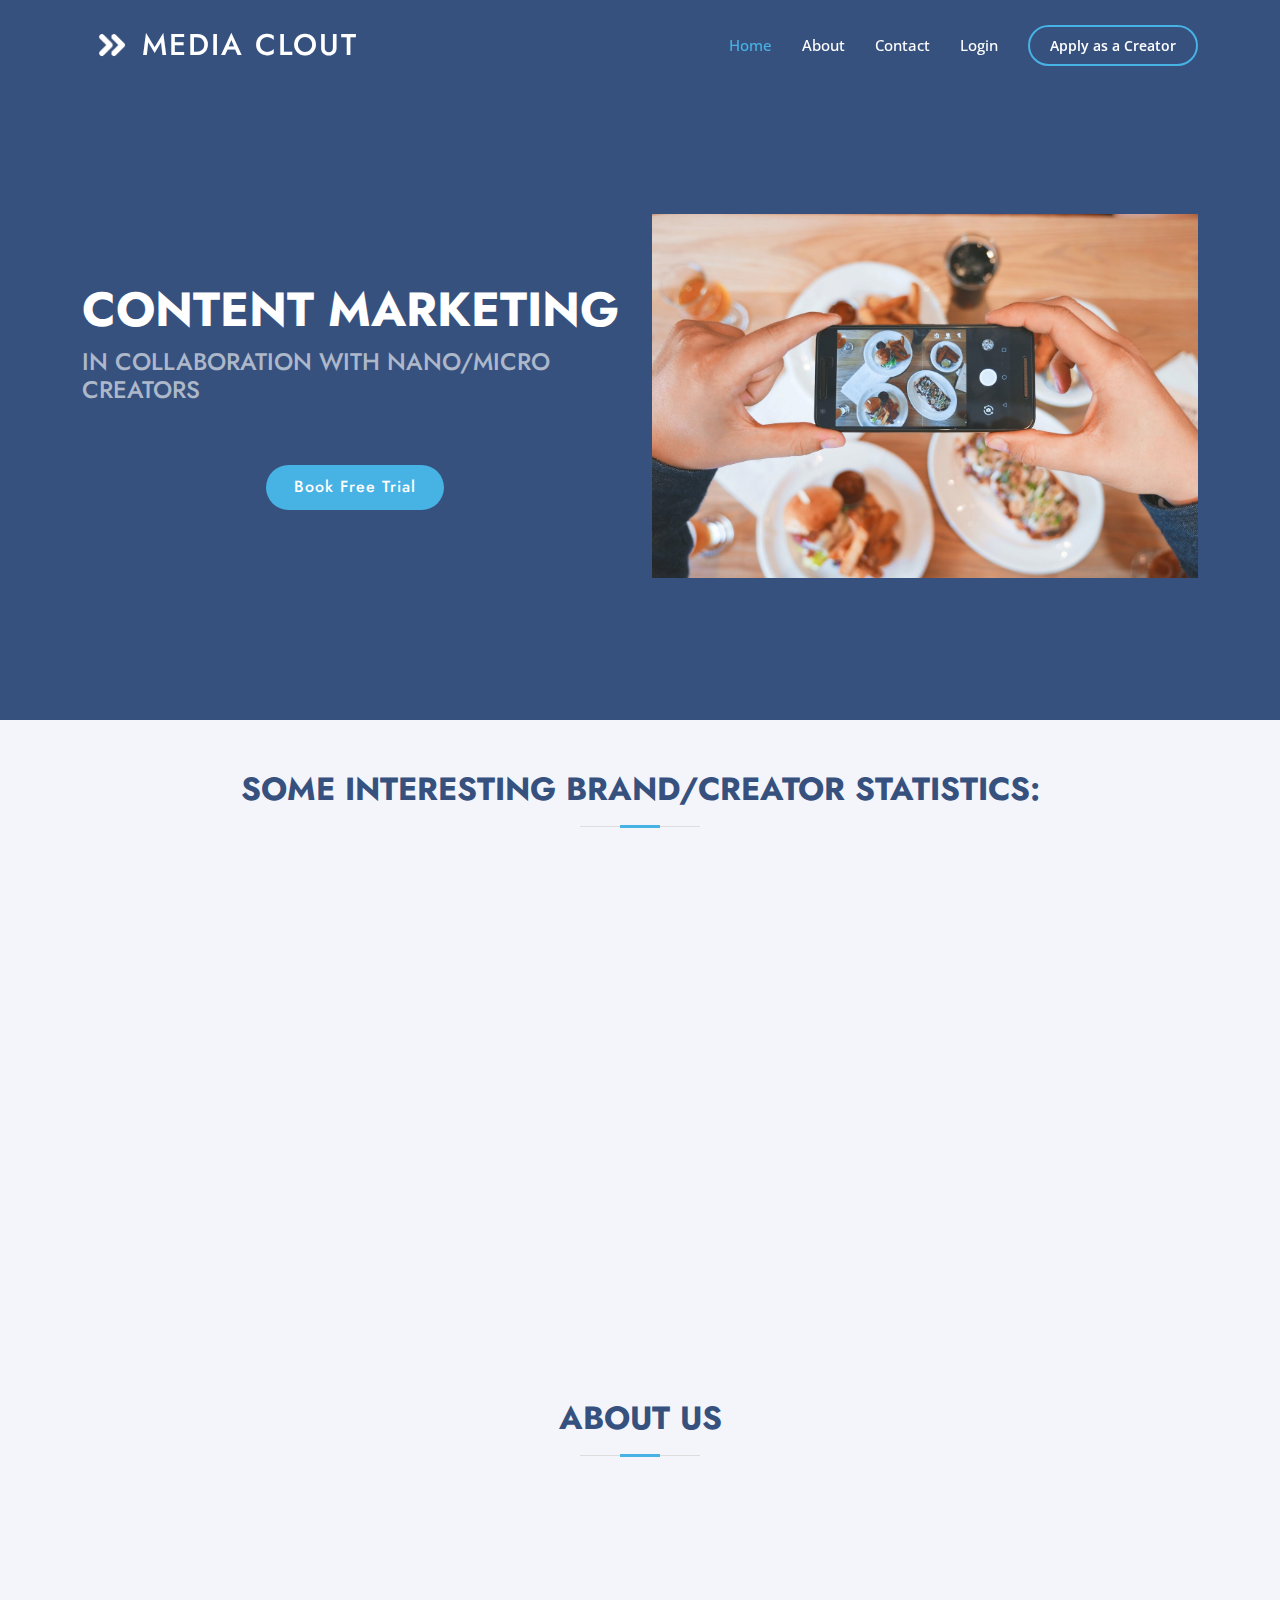
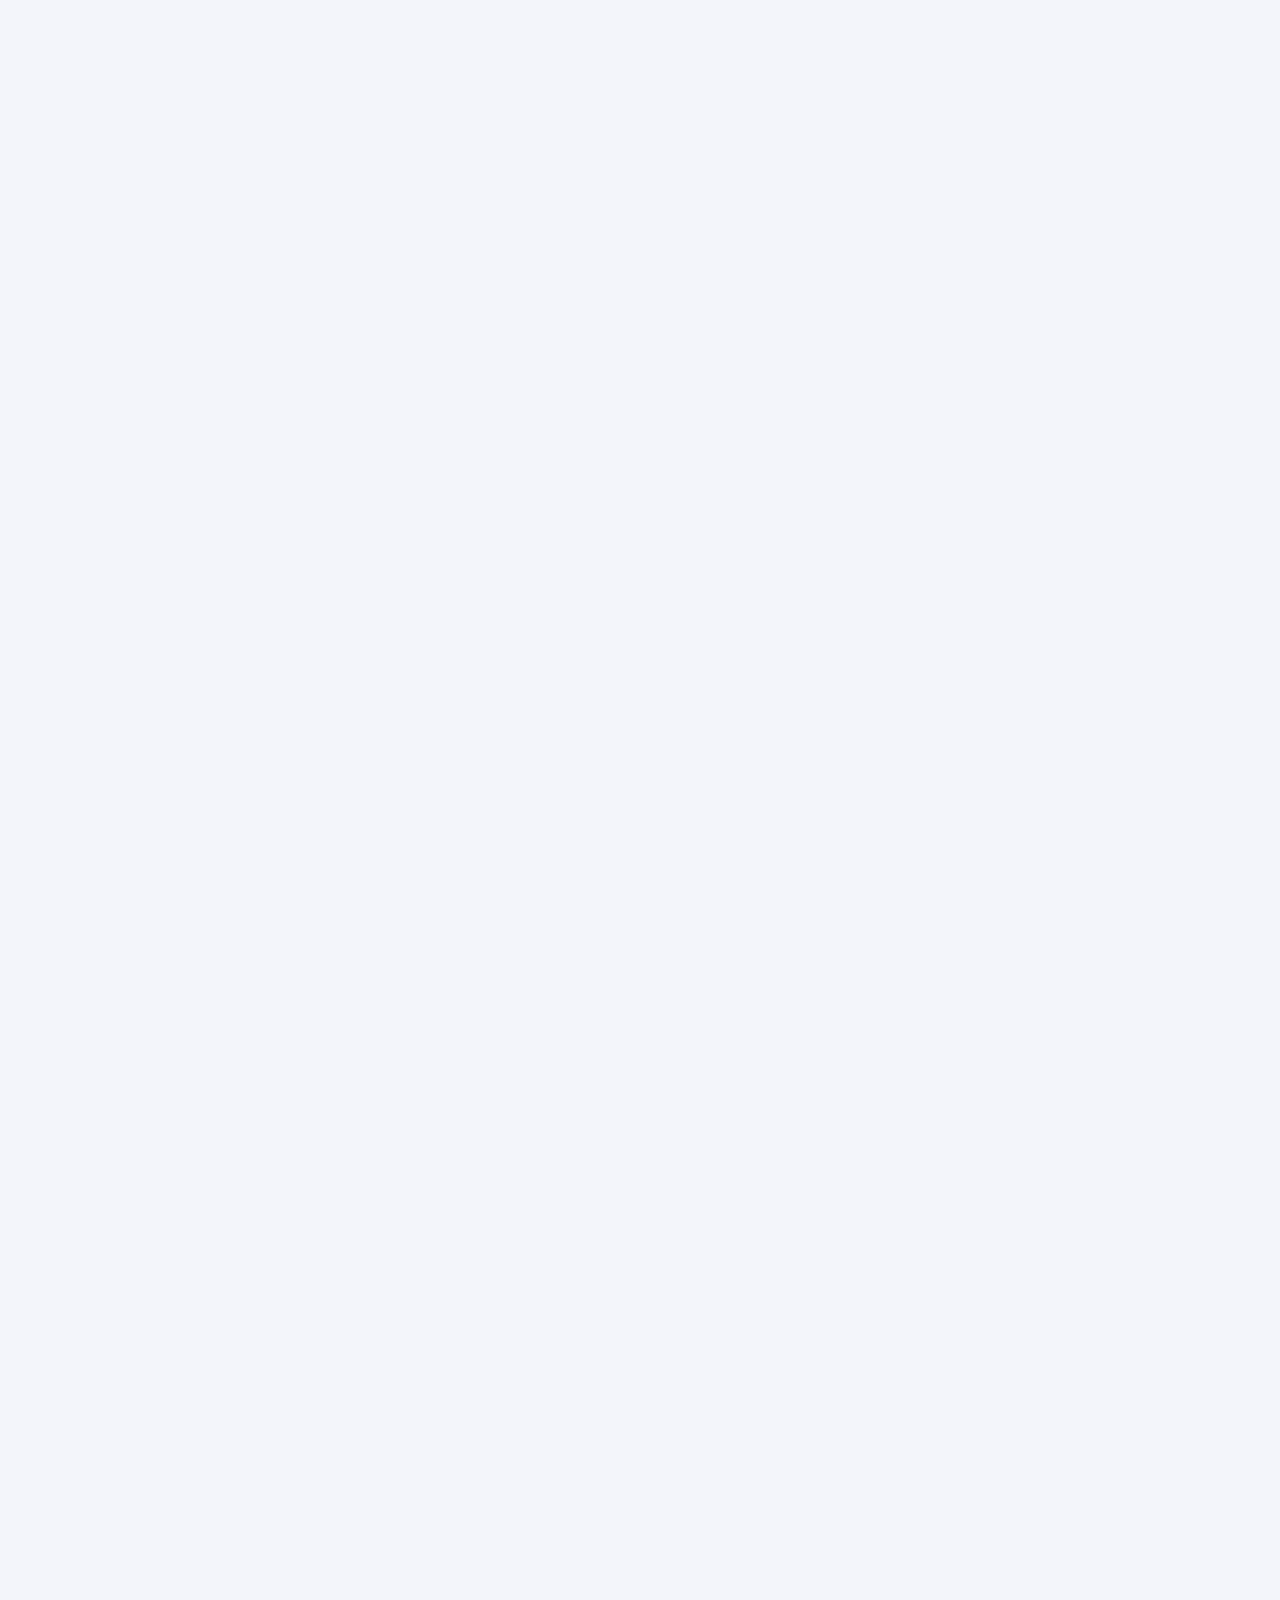
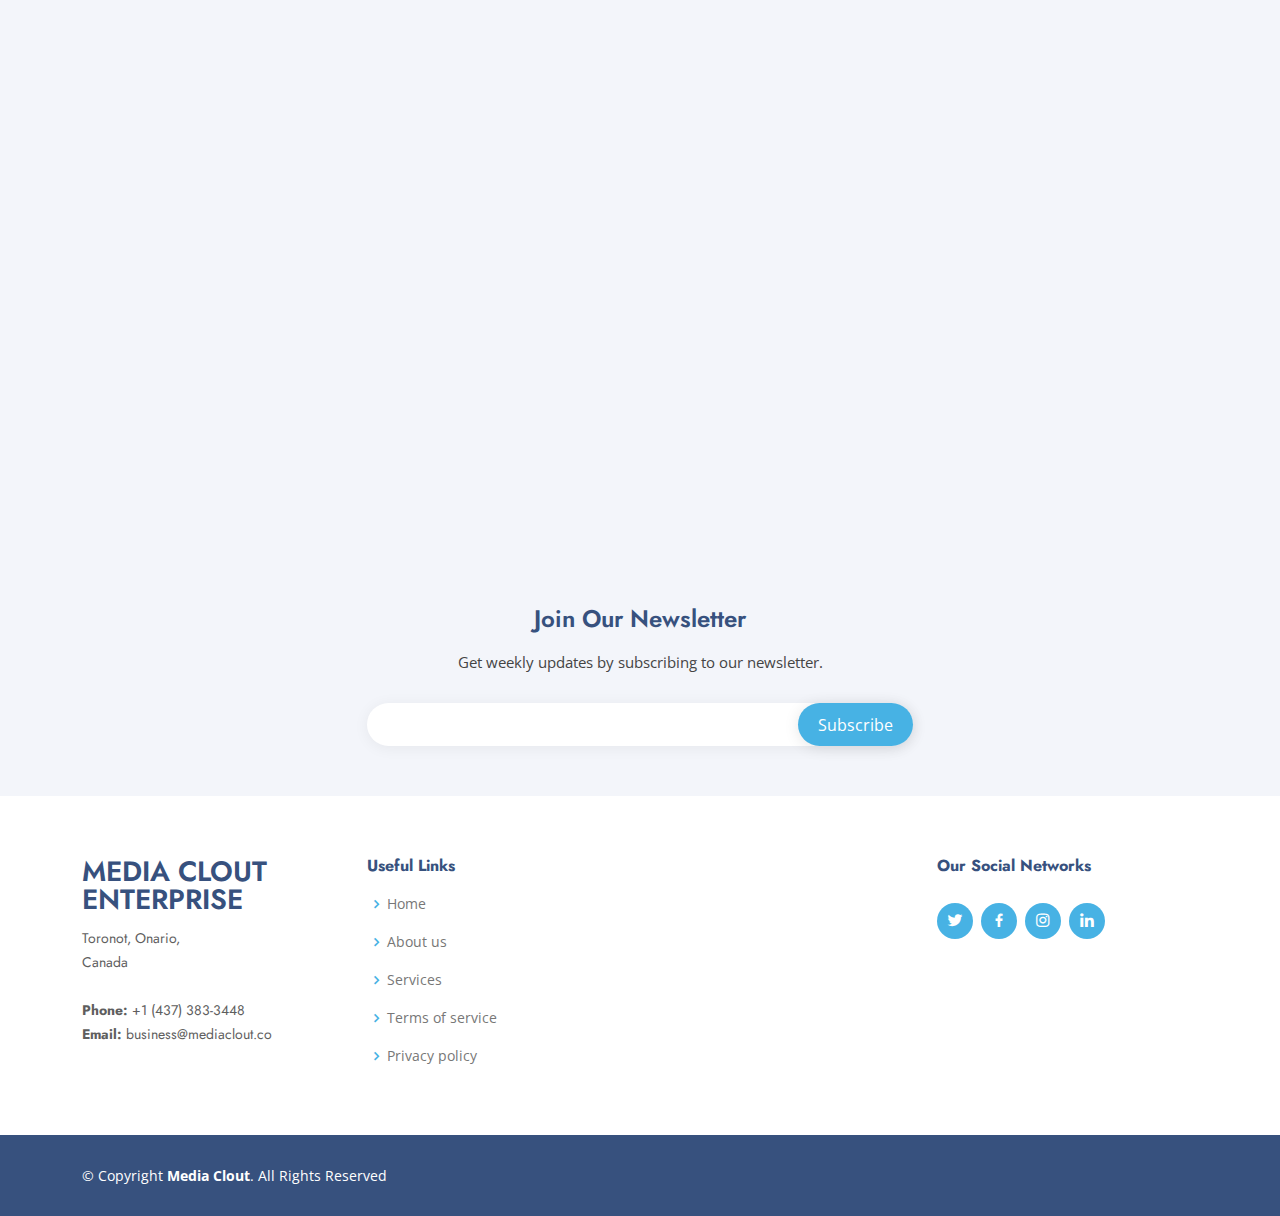
<file: index.html>
<!DOCTYPE html>
<html lang="en">

<head>
  <meta charset="utf-8">
  <meta content="width=device-width, initial-scale=1.0" name="viewport">

  <title>Media Clout</title>
  <meta content="" name="description">
  <meta content="" name="keywords">

  <!-- Disable cache -->
  <meta http-equiv="Cache-Control" content="no-cache, no-store, must-revalidate" />
  <meta http-equiv="Pragma" content="no-cache" />
  <meta http-equiv="Expires" content="0" />
  
  <!-- Favicons -->
  <link href="assets/img/media_clout_logo.png" rel="icon">
  <link href="assets/img/apple-touch-icon.png" rel="apple-touch-icon">

  <!-- Google Fonts -->
  <link href="https://fonts.googleapis.com/css?family=Open+Sans:300,300i,400,400i,600,600i,700,700i|Jost:300,300i,400,400i,500,500i,600,600i,700,700i|Poppins:300,300i,400,400i,500,500i,600,600i,700,700i" rel="stylesheet">


  
  <script src="https://ajax.googleapis.com/ajax/libs/jquery/3.7.1/jquery.min.js"></script>
  <!-- Vendor CSS Files -->
  <link href="assets/vendor/aos/aos.css" rel="stylesheet">
  <link href="assets/vendor/bootstrap/css/bootstrap.min.css" rel="stylesheet">
  <link href="assets/vendor/bootstrap-icons/bootstrap-icons.css" rel="stylesheet">
  <link href="assets/vendor/boxicons/css/boxicons.min.css" rel="stylesheet">
  <link href="assets/vendor/glightbox/css/glightbox.min.css" rel="stylesheet">
  <link href="assets/vendor/remixicon/remixicon.css" rel="stylesheet">
  <link href="assets/vendor/swiper/swiper-bundle.min.css" rel="stylesheet">

  <!-- Template Main CSS File -->
  <link href="assets/css/style.css" rel="stylesheet">
</head>

<body>

  <!-- ======= Header ======= -->
  <header id="header" class="fixed-top ">
    <div class="container d-flex align-items-center">
      <img src="assets\img\media_clout_logo_white.png" id="logo" class="img-fluid" alt="">
      <h1 class="logo me-auto"><a href="index.html">Media Clout</a></h1>
      <nav id="navbar" class="navbar">
        <ul>
          <li><a class="nav-link scrollto active" href="#hero">Home</a></li>
          <li><a class="nav-link scrollto" href="#aboutUs">About</a></li>
          <li><a class="nav-link scrollto" href="#footer_contact">Contact</a></li>
          <li><a class="nav-link trigger-btn" id="loginBtn" href="#loginModal" data-toggle="modal">Login</a></li>
          <li><a class="getstarted scrollto" href="apply_form.html" id="applyCreator">Apply as a Creator</a></li>
        </ul>
        <i class="bi bi-list mobile-nav-toggle"></i>
      </nav>
      <!-- .navbar -->

    </div>
  </header><!-- End Header -->

  <!-- ======= Hero Section ======= -->
  <section id="hero" class="d-flex align-items-center">

    <div class="container">
      <div class="row">
        <div class="col-lg-6 d-flex flex-column justify-content-center pt-4 pt-lg-0 order-2 order-lg-1" data-aos="fade-up" data-aos-delay="200">
          <h1>CONTENT MARKETING</h1>
          <h2> IN COLLABORATION WITH NANO/MICRO CREATORS</h2>
          <div class="d-flex justify-content-center justify-content-lg-center">
            <a href="#freeTrialModal" class="btn-get-started scrollto" data-toggle="modal">Book Free Trial</a>
          </div>
        </div>
        <div class="col-lg-6 order-1 order-lg-2 hero-img" data-aos="zoom-in" data-aos-delay="200">
          <img src="assets/img/food-content.jpg" class="img-fluid animated" alt="">
        </div>
      </div>
    </div>

  </section><!-- End Hero -->

  <main id="main">


 <!-- ======= stats Section ======= -->
 <section id="stats" class="stats section-bg">
  <div class="container" data-aos="fade-up">

    <div class="section-title">
      <h2>Some Interesting Brand/Creator Statistics:</h2>
      <!-- <p>Magnam dolores commodi suscipit. Necessitatibus eius consequatur ex aliquid fuga eum quidem. Sit sint consectetur velit. Quisquam quos quisquam cupiditate. Et nemo qui impedit suscipit alias ea. Quia fugiat sit in iste officiis commodi quidem hic quas.</p> -->
    </div>

    <div class="row">

      <div class="col-lg-6" data-aos="zoom-in" data-aos-delay="100">
        <div class="member d-flex align-items-start">
          <div class="pic"><img src="assets/img/stats/stats_1_camera.png" class="img-fluid" alt=""></div>
          <div class="member-info">
            <h4>41% of marketers said creating visual/video content was the most efficient content marketing strategy</h4>
          </div>
        </div>
      </div>

      <div class="col-lg-6 mt-4 mt-lg-0" data-aos="zoom-in" data-aos-delay="200">
        <div class="member d-flex align-items-start">
          <div class="pic"><img src="assets/img/stats/stats_2_money.png" class="img-fluid" alt=""></div>
          <div class="member-info">
            <h4>80% brands/companies are dedicating a budget to leverage influencers and creators</h4>
          </div>
        </div>
      </div>

      <div class="col-lg-6 mt-4" data-aos="zoom-in" data-aos-delay="300">
        <div class="member d-flex align-items-start">
          <div class="pic"><img src="assets/img/stats/stats_3_graph.png" class="img-fluid" alt=""></div>
          <div class="member-info">
            <h4>68% of brands/ companies plan to increase their Influencer/creator budgets</h4>

          </div>
        </div>
      </div>

      <div class="col-lg-6 mt-4" data-aos="zoom-in" data-aos-delay="400">
        <div class="member d-flex align-items-start">
          <div class="pic"><img src="assets/img/stats/stats_4_graph.png" class="img-fluid" alt=""></div>
          <div class="member-info">
            <h4>91% of marketing professionals achieved success with their content marketing</h4>
            
          </div>
        </div>
      </div>

    </div>

          
  </div>
</section><!-- End stats Section -->
 

<!-- ======= Cta Section ======= -->
 <section id="hero_1" class="d-flex align-items-center">

  <div class="container">
    <div class="row">
      <div class="col-lg-4 d-flex flex-column justify-content-center pt-4 pt-lg-0 order-2 order-lg-1" data-aos="fade-up" data-aos-delay="200">
      </div>
      <div class="col-lg-4 d-flex flex-column justify-content-center pt-4 pt-lg-0 order-2 order-lg-1"  style="text-align: center;"data-aos="fade-up" data-aos-delay="200">
        <div class="d-flex justify-content-center ">
          <a href="#" class="btn-get-started scrollto">Subscribe to our Newsletter</a>
        </div>
        <div class="d-flex justify-content-center" >
          <a href="#termsModal" id="termsLink" data-toggle="modal">Terms and conditions apply**</a></span>
        </div>
      </div>
      <div class="col-lg-4 d-flex flex-column justify-content-center pt-4 pt-lg-0 order-2 order-lg-1" data-aos="fade-up" data-aos-delay="200">
      </div>
    </div>
  </div>

</section>


    <!-- ======= About Us Section ======= -->
    <section id="aboutUs" class="aboutUs section-bg">
      <div class="section-title">
        <h2>About Us</h2>
      </div>
      <div class="container-fluid" data-aos="fade-up">

        <div class="row">

          <div class="col-lg-7 d-flex flex-column justify-content-center align-items-stretch  order-2 order-lg-1">

            <div class="accordion-list">
              <ul>
                <li>
                  <a data-bs-toggle="collapse" class="collapse" data-bs-target="#accordion-list-1"><span>01</span> Champions of Innovation <i class="bx bx-chevron-down icon-show"></i><i class="bx bx-chevron-up icon-close"></i></a>
                  <div id="accordion-list-1" class="collapse show" data-bs-parent=".accordion-list">
                    <p>
                      We are simply a brand that is trying to break hierearchies in creativity and marketing. We believe in expression and creative perspective and leverage creators to tell your brands story for you
                    </p>
                  </div>
                </li>

                <li>
                  <a data-bs-toggle="collapse" data-bs-target="#accordion-list-2" class="collapsed"><span>02</span> Torch bearers of the Modern Era of Content Marketing <i class="bx bx-chevron-down icon-show"></i><i class="bx bx-chevron-up icon-close"></i></a>
                  <div id="accordion-list-2" class="collapse" data-bs-parent=".accordion-list">
                    <p>
                      A scalable and modern solution to content marketing, tailor made to nurture and grow your brand and social media community alike. It’s like having your own in-house creative team
                    </p>
                  </div>
                </li>

                <li>
                  <a data-bs-toggle="collapse" data-bs-target="#accordion-list-3" class="collapsed"><span>03</span> Pillar of the Growing Creator Economy <i class="bx bx-chevron-down icon-show"></i><i class="bx bx-chevron-up icon-close"></i></a>
                  <div id="accordion-list-3" class="collapse" data-bs-parent=".accordion-list">
                    <p>
                      We simply work with local nano and micro creators, we help creators monetize their love for creating content. We also provide  a world class training and development program keeping learning an essential part of our business.
                      We also position our creators to achieve personal success and grow your own personal brand, We invest in your growth!

                    </p>
                  </div>
                </li>

              </ul>
            </div>

          </div>

          <div class="col-lg-5 align-items-stretch order-1 order-lg-2 img" style='background-image: url("assets/img/aboutUs.png");' data-aos="zoom-in" data-aos-delay="150">&nbsp;</div>
        </div>

      </div>
    </section><!-- End About Us Section -->

    <!-- ======= Services Section ======= -->
    <section id="services" class="services section-bg">
      <div class="container" data-aos="fade-up">

        <div class="section-title">
          <h2>Why work with Media Clout?</h2>
          <!-- <p>Magnam dolores commodi suscipit. Necessitatibus eius consequatur ex aliquid fuga eum quidem. Sit sint consectetur velit. Quisquam quos quisquam cupiditate. Et nemo qui impedit suscipit alias ea. Quia fugiat sit in iste officiis commodi quidem hic quas.</p> -->
        </div>

        <div class="row">
          <div class="col-xl-4 col-md-8 d-flex align-items-stretch mt-4 mt-md-0" data-aos="zoom-in" data-aos-delay="200">
            <div class="icon-box">
              <!-- <div class="icon"><i class="bx bx-network-chart"></i></div> -->
              <div class="icon all_icons apply_icon"><img src="assets/img/why/why_1.webp" class="img-fluid" alt=""></div>
              <!-- <h4><a href="">Sed ut perspici</a></h4> -->
              <p>Vetted local nano and micro creator &nbsp;&nbsp;&nbsp;&nbsp;&nbsp;&nbsp;&nbsp;&nbsp;&nbsp;&nbsp;&nbsp;&nbsp;&nbsp;&nbsp;&nbsp;&nbsp;&nbsp;&nbsp;&nbsp;&nbsp;&nbsp;&nbsp;&nbsp;&nbsp;&nbsp;&nbsp;&nbsp;&nbsp;&nbsp;&nbsp;&nbsp;&nbsp;&nbsp;<br>&nbsp;&nbsp;&nbsp;&nbsp;&nbsp;&nbsp;&nbsp;&nbsp;&nbsp;&nbsp;&nbsp;&nbsp;&nbsp;&nbsp;&nbsp;&nbsp;&nbsp;&nbsp;&nbsp;&nbsp;&nbsp;&nbsp;&nbsp;&nbsp;&nbsp;&nbsp;&nbsp;&nbsp;&nbsp;&nbsp;&nbsp;&nbsp;&nbsp;&nbsp;&nbsp;&nbsp;&nbsp;&nbsp;&nbsp;&nbsp;&nbsp;&nbsp;&nbsp;&nbsp;&nbsp;&nbsp;&nbsp;&nbsp;&nbsp;&nbsp;</p>
            </div>
          </div>
          <div class="col-xl-4 col-md-8 d-flex align-items-stretch mt-4 mt-md-0" data-aos="zoom-in" data-aos-delay="200">
            <div class="icon-box">
              <!-- <div class="icon"><i class="bx bx-file"></i></div> -->
              <div class="icon all_icons"><img src="assets/img/why/why_2.png" class="img-fluid" alt=""></div>
              <!-- <h4><a href="">Sed ut perspici</a></h4> -->
              <p>New creators bi-weekly, new creative perspcetive &nbsp;&nbsp;&nbsp;&nbsp;&nbsp;&nbsp;&nbsp;&nbsp;&nbsp;&nbsp;&nbsp;&nbsp;<br>&nbsp;&nbsp;&nbsp;&nbsp;&nbsp;&nbsp;&nbsp;&nbsp;&nbsp;&nbsp;&nbsp;&nbsp;&nbsp;&nbsp;&nbsp;&nbsp;&nbsp;&nbsp;&nbsp;&nbsp;&nbsp;&nbsp;&nbsp;&nbsp;&nbsp;&nbsp;&nbsp;&nbsp;&nbsp;&nbsp;&nbsp;&nbsp;&nbsp;&nbsp;&nbsp;&nbsp;&nbsp;&nbsp;&nbsp;&nbsp;&nbsp;&nbsp;&nbsp;&nbsp;&nbsp;&nbsp;&nbsp;&nbsp;&nbsp;&nbsp;&nbsp;&nbsp;&nbsp;&nbsp;&nbsp;&nbsp;&nbsp;&nbsp;&nbsp;</p>
            </div>
          </div>

          <div class="col-xl-4 col-md-8 d-flex align-items-stretch mt-4 mt-md-0" data-aos="zoom-in" data-aos-delay="300">
            <div class="icon-box">
              <!-- <div class="icon"><i class="bx bx-tachometer"></i></div> -->
              <div class="icon all_icons"><img src="assets/img/why/why_3.png" class="img-fluid" alt=""></div>
              <!-- <h4><a href="">Magni Dolores</a></h4> -->
              <p>Continuous training and development of creators &nbsp;&nbsp;&nbsp;&nbsp;&nbsp;&nbsp;&nbsp;&nbsp;&nbsp;&nbsp;&nbsp;&nbsp;<br>&nbsp;&nbsp;&nbsp;&nbsp;&nbsp;&nbsp;&nbsp;&nbsp;&nbsp;&nbsp;&nbsp;&nbsp;&nbsp;&nbsp;&nbsp;&nbsp;&nbsp;&nbsp;&nbsp;&nbsp;&nbsp;&nbsp;&nbsp;&nbsp;&nbsp;&nbsp;&nbsp;&nbsp;&nbsp;&nbsp;&nbsp;&nbsp;&nbsp;&nbsp;&nbsp;&nbsp;&nbsp;&nbsp;&nbsp;&nbsp;&nbsp;&nbsp;&nbsp;&nbsp;&nbsp;&nbsp;&nbsp;&nbsp;&nbsp;&nbsp;&nbsp;&nbsp;&nbsp;&nbsp;&nbsp;&nbsp;&nbsp;&nbsp;&nbsp;</p>
            </div>
          </div>

        </div>
        <div class="b-example-divider"></div>
        <div class="row">
          <div class="col-xl-4 col-md-8 d-flex align-items-stretch mt-4 mt-md-0" data-aos="zoom-in" data-aos-delay="400">
            <div class="icon-box">
              <!-- <div class="icon"><i class="bx bx-layer"></i></div> -->
              <div class="icon all_icons"><img src="assets/img/why/why_4.png" class="img-fluid" alt=""></div>
              <!-- <h4><a href="">Nemo Enim</a></h4> -->
              <p>Tech product facilitates monthly updates, theme sharing, cross-channel post approval and deployment, creator communication, feedback, and centralized KPI tracking for creative leadership.</p>
            </div>
          </div>

          <div class="col-xl-4 col-md-8 d-flex align-items-stretch mt-4 mt-md-0" data-aos="zoom-in" data-aos-delay="500">
            <div class="icon-box">
              <!-- <div class="icon"><i class="bx bx-layer"></i></div> -->
              <div class="icon all_icons"><img src="assets/img/why/why_5.webp" class="img-fluid" alt=""></div>
              <!-- <h4><a href="">Nemo Enim</a></h4> -->
              <p>Data driven approach to increase leads, awareness and drive more organic results for your brand at scale</p>
            </div>
          </div>
          <div class="col-xl-4 col-md-8 d-flex align-items-stretch mt-4 mt-md-0" data-aos="zoom-in" data-aos-delay="600"></div>
        </div>

      </div>
    </section><!-- End Services Section -->

    <!-- ======= Services How Section ======= -->
    <section id="services_how" class="services section-bg">
      <div class="container" data-aos="fade-up">

        <div class="section-title">
          <h2>How it works?</h2>
          <!-- <p>Magnam dolores commodi suscipit. Necessitatibus eius consequatur ex aliquid fuga eum quidem. Sit sint consectetur velit. Quisquam quos quisquam cupiditate. Et nemo qui impedit suscipit alias ea. Quia fugiat sit in iste officiis commodi quidem hic quas.</p> -->
        </div>

        <div class="row">
          <div class="col-xl-4 col-md-8 d-flex align-items-stretch mt-4 mt-md-0" data-aos="zoom-in" data-aos-delay="200">
            <div class="icon-box">
              <div class="icon all_icons apply_icon"><img src="assets/img/how/how_1.jpg" class="img-fluid" alt=""></div>
              <p> Setup a free marketing call and meet one of our marketing strategist to do your quick brand audit where we understand more about your brand and your vision for your business
              </p>
            </div>
          </div>
          <div class="col-xl-4 col-md-8 d-flex align-items-stretch mt-4 mt-md-0" data-aos="zoom-in" data-aos-delay="200">
            <div class="icon-box">
              <div class="icon all_icons apply_icon"><img src="assets/img/how/how_2.jpg" class="img-fluid" alt=""></div>
              <p>Establish brand fit, choose a plan, onboard with brand executives. Integrate social handles, engage with assigned creators, set monthly themes/goals, provide feedback for innovative content.</p>
            </div>
          </div>

          <div class="col-xl-4 col-md-8 d-flex align-items-stretch mt-4 mt-xl-0" data-aos="zoom-in" data-aos-delay="300">
            <div class="icon-box">
              <div class="icon all_icons apply_icon"><img src="assets/img/how/how_3.jpg" class="img-fluid" alt=""></div>
              <p>Creators change bi-weekly based on your plan. Combine creativity with UGC for community growth. Set monthly objectives and themes for consistent content creation.</p>
            </div>
          </div>

        </div>
        <div class="b-example-divider"></div>
        <div class="row">
          <div class="col-xl-4 col-md-8 d-flex align-items-stretch mt-4 mt-xl-0" data-aos="zoom-in" data-aos-delay="400">
            <div class="icon-box">
              <div class="icon all_icons apply_icon"><img src="assets/img/how/how_4.jpg" class="img-fluid" alt=""></div>
              <!-- <h4><a href="">Nemo Enim</a></h4> -->
              <p>Regularly update your profile for offers, promotions, features. Creators, acting as brand ambassadors, engage your audience, utilizing various content forms for business growth.</p>
            </div>
          </div>

          <div class="col-xl-4 col-md-8 d-flex align-items-stretch mt-4 mt-xl-0" data-aos="zoom-in" data-aos-delay="500">
            <div class="icon-box">
              <div class="icon all_icons apply_icon"><img src="assets/img/how/how_5.png" class="img-fluid" alt=""></div>
              <p>A feedback loop between creators and brands integrated social channels, ensuring consistency of posts and an influx of creativity and a dashboard for tracking all your brands key performance indicators. Sign up and elevate your brand </p>
            </div>
          </div>

        </div>

      </div>
    </section>
    <!-- End Services Section -->


  </main><!-- End #main -->

  <!-- ======= Footer ======= -->
  <footer id="footer">

    <div class="footer-newsletter">
      <div class="container">
        <div class="row justify-content-center">
          <div class="col-lg-6">
            <h4>Join Our Newsletter</h4>
            <p>Get weekly updates by subscribing to our newsletter.</p>
            <form action="" method="post">
              <input type="email" name="email"><input type="submit" value="Subscribe">
            </form>
          </div>
        </div>
      </div>
    </div>

    <div class="footer-top">
      <div class="container">
        <div class="row">

          <div class="col-lg-3 col-md-6 footer-contact" id="footer_contact">
            <h3>Media Clout Enterprise</h3>
            <p>
              Toronot, Onario, <br>
              Canada <br><br>
              <strong>Phone:</strong> +1 (437) 383-3448<br>
              <strong>Email:</strong> business@mediaclout.co<br>
            </p>
          </div>

          <div class="col-lg-3 col-md-6 footer-links">
            <h4>Useful Links</h4>
            <ul>
              <li><i class="bx bx-chevron-right"></i> <a href="#">Home</a></li>
              <li><i class="bx bx-chevron-right"></i> <a href="#aboutUs">About us</a></li>
              <li><i class="bx bx-chevron-right"></i> <a href="#">Services</a></li>
              <li><i class="bx bx-chevron-right"></i> <a href="#termsModal" data-toggle="modal">Terms of service</a></li>
              <li><i class="bx bx-chevron-right"></i> <a href="#">Privacy policy</a></li>
            </ul>
          </div>

          <div class="col-lg-3 col-md-6 footer-links">
            <!-- <h4>Our Services</h4>
            <ul>
              <li><i class="bx bx-chevron-right"></i> <a href="apply_form.html#applyCreator">Apply as a Creator</a></li>
              <li><i class="bx bx-chevron-right"></i> <a href="#">Marketing</a></li>
            </ul> -->
          </div>

          <div class="col-lg-3 col-md-6 footer-links">
            <h4>Our Social Networks</h4>
            <!-- <p>© Copyright Association. All Rights Reserved</p> -->
            <div class="social-links mt-3">
              <a href="#" class="twitter"><i class="bx bxl-twitter"></i></a>
              <a href="#" class="facebook"><i class="bx bxl-facebook"></i></a>
              <a href="#" class="instagram"><i class="bx bxl-instagram"></i></a>
              <a href="#" class="linkedin"><i class="bx bxl-linkedin"></i></a>
            </div>
          </div>

        </div>
      </div>
    </div>

    <div class="container footer-bottom clearfix">
      <div class="copyright">
        &copy; Copyright <strong><span>Media Clout</span></strong>. All Rights Reserved
      </div>
     
    </div>
  </footer><!-- End Footer -->

  <div id="preloader"></div>
  <a href="#" class="back-to-top d-flex align-items-center justify-content-center"><i class="bi bi-arrow-up-short"></i></a>


  <!-- Modal boxes-->
  <!-- Login Modal -->
  <div id="loginModal" class="modal fade loginModal">
    <div class="modal-dialog modal-login">
      <div class="modal-content">
        <div class="modal-header">				
          <h4 class="modal-title">Sign In</h4>
          <button type="button" class="close" data-dismiss="modal" aria-hidden="true">&times;</button>
        </div>
        <div class="modal-body">
          <form action="/examples/actions/confirmation.php" method="post" id="loginForm">
            <div class="form-group">
              <div class="input-group">
                <span class="input-group-addon"><i class="fa fa-user"></i></span>
                <input type="text" class="form-control" name="username" placeholder="Username" required="required">
              </div>
            </div>
            <div class="form-group">
              <div class="input-group">
                <span class="input-group-addon"><i class="fa fa-lock"></i></span>
                <input type="text" class="form-control" name="password" placeholder="Password" required="required">
              </div>
            </div>
            <div class="form-group">
              <button type="submit" class="btn btn-primary btn-block btn-lg">Sign In</button>
            </div>
            <p class="hint-text"><a href="#">Forgot Password?</a></p>
          </form>
        </div>
        <div class="modal-footer">Don't have an account? <a href="#">Create one</a></div>
      </div>
    </div>
  </div>

  <!-- Terms & conditions Modal -->
  <div id="termsModal" class="modal fade termsModal">
    <div class="modal-dialog modal-terms">
      <div class="modal-content">
        <span class="close"  data-dismiss="modal" aria-hidden="true">&times;</span>
        <div id="termsAndConditions">
          <!-- Terms and Conditions content will be inserted here -->
        </div>
      </div>
    </div>
  </div>

  <!-- Book Free Trial Modal -->
  <div id="freeTrialModal" class="modal fade freeTrialModal">
    <div class="modal-dialog modal-freetrial">
      <!-- <span onclick="closeModal()" class="close">&times;</span> -->
      <div class="modal-content" id="freeTrialModelcont">
        <div class="modal-header">				
          <h4 class="modal-title">Book Free Trial</h4>
          <button type="button" class="close" data-dismiss="modal" aria-hidden="true">&times;</button>
        </div>
        <div class="modal-body">
          <form action="/examples/actions/confirmation.php" method="post" id="freeTrialForm">
            <div class="form-group">
              <div class="input-group">
                <span class="input-group-addon"><i class="fa fa-user"></i></span>
                <input type="text" class="form-control" name="Name" placeholder="Name" required="required">
              </div>
            </div>
            <div class="form-group">
              <div class="input-group">
                <span class="input-group-addon"><i class="fa fa-lock"></i></span>
                <input type="text" class="form-control" name="companyname" placeholder="Company Name" required="required">
              </div>
            </div>
            <div class="form-group">
              <div class="input-group">
                <span class="input-group-addon"><i class="fa fa-lock"></i></span>
                <input type="text" class="form-control" name="phone" placeholder="Phone number" required="required">
              </div>
            </div>
            <div class="form-group">
              <div class="input-group">
                <span class="input-group-addon"><i class="fa fa-lock"></i></span>
                <input type="text" class="form-control" name="email" placeholder="Email" required="required">
              </div>
            </div>
            <div class="form-group">
              <div class="input-group">
                <span class="input-group-addon"><i class="fa fa-lock"></i></span>
                <textarea class="form-control inquirydesc" id="message-text" name="inquirydesc"placeholder="Description" required="required" rows="3"></textarea>
              </div>
            </div>
            <div class="form-group">
                <button type="submit" class="btn btn-primary btn-block btn-lg">Book Now</button>
            </div>
          </form>
        </div>
      </div>
    </div>
  </div>

  <!-- Vendor JS Files -->
  <script src="assets/vendor/aos/aos.js"></script>
  <script src="assets/vendor/bootstrap/js/bootstrap.bundle.min.js"></script>
  <script src="assets/vendor/glightbox/js/glightbox.min.js"></script>
  <script src="assets/vendor/isotope-layout/isotope.pkgd.min.js"></script>
  <script src="assets/vendor/swiper/swiper-bundle.min.js"></script>
  <script src="assets/vendor/waypoints/noframework.waypoints.js"></script>
  <script src="assets/vendor/php-email-form/validate.js"></script>

  <!-- Template Main JS File -->
  <script src="assets/js/main.js"></script>

  <!-- Script for modal box-->
  <script src="https://code.jquery.com/jquery-3.5.1.min.js"></script>
  <!-- <script src="https://cdn.jsdelivr.net/npm/popper.js@1.16.0/dist/umd/popper.min.js"></script> -->
  <script src="https://stackpath.bootstrapcdn.com/bootstrap/4.5.0/js/bootstrap.min.js"></script>

</body>

</html>
</file>
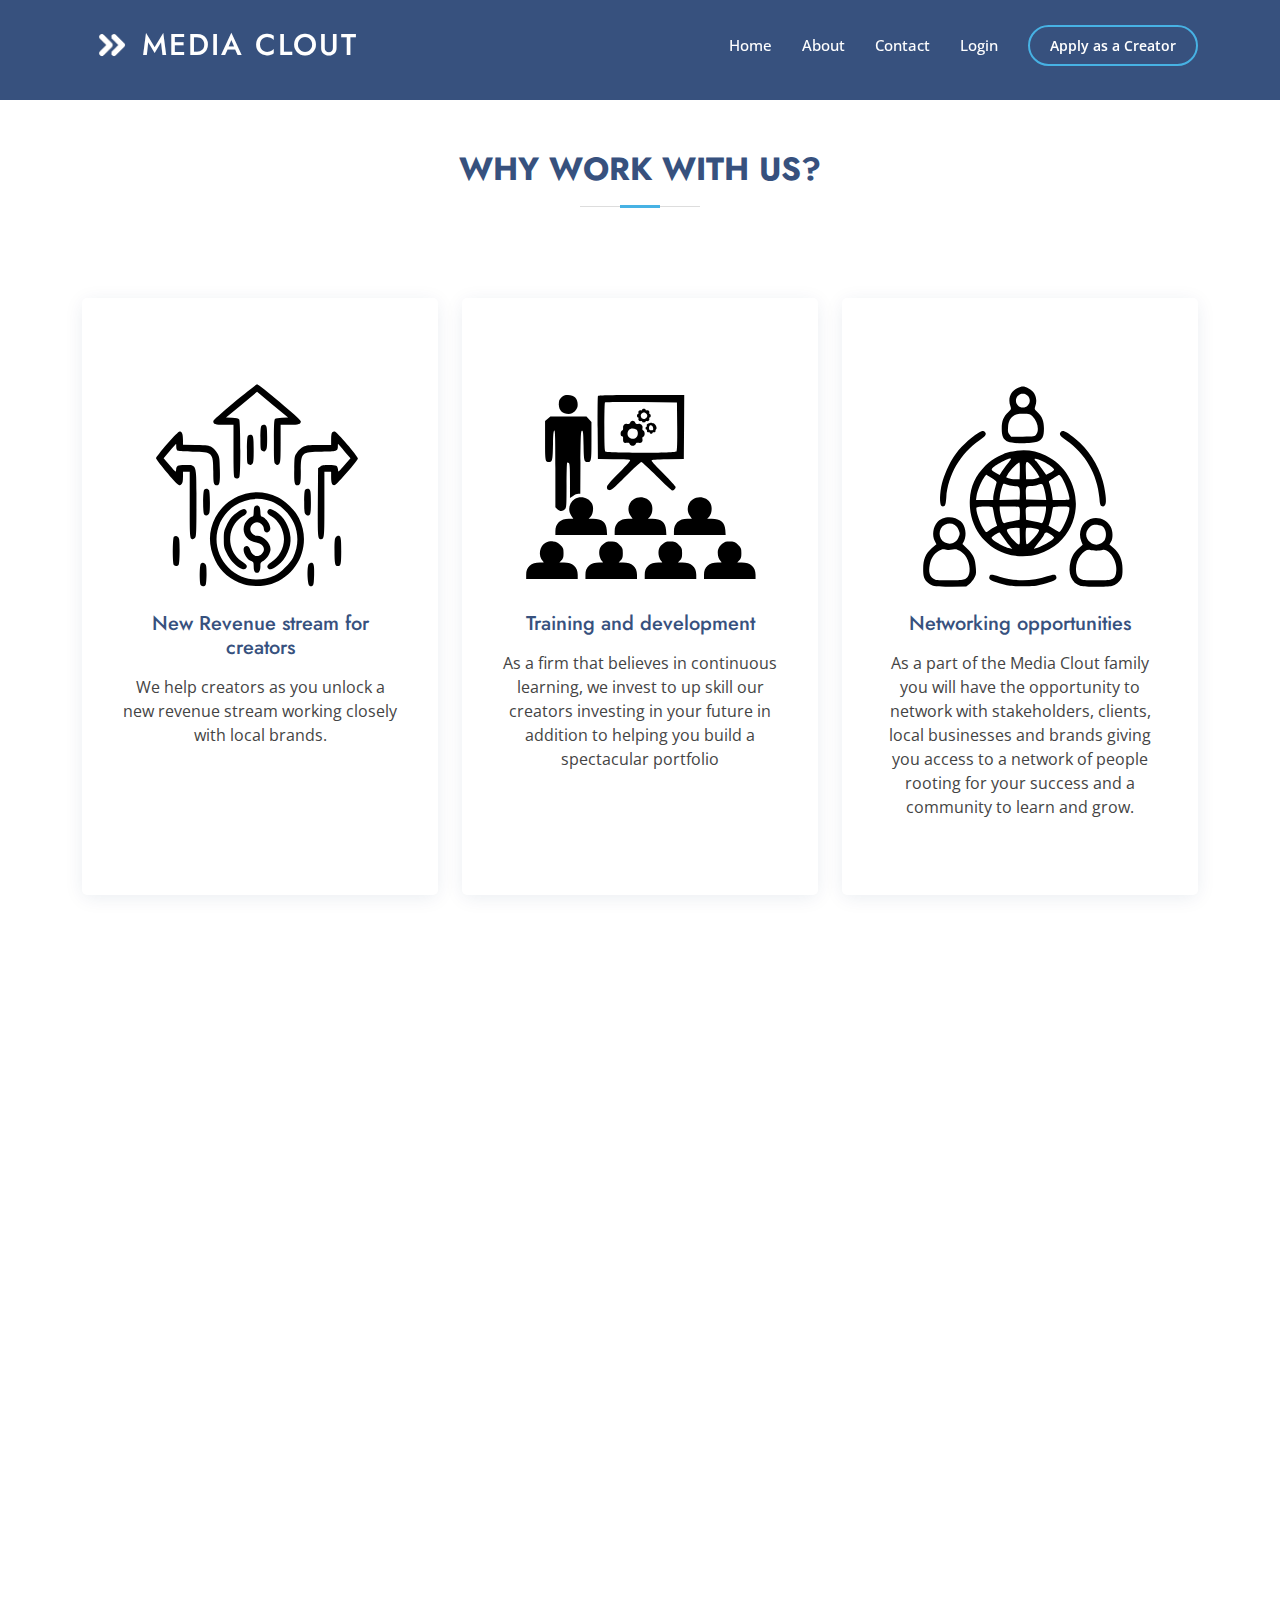
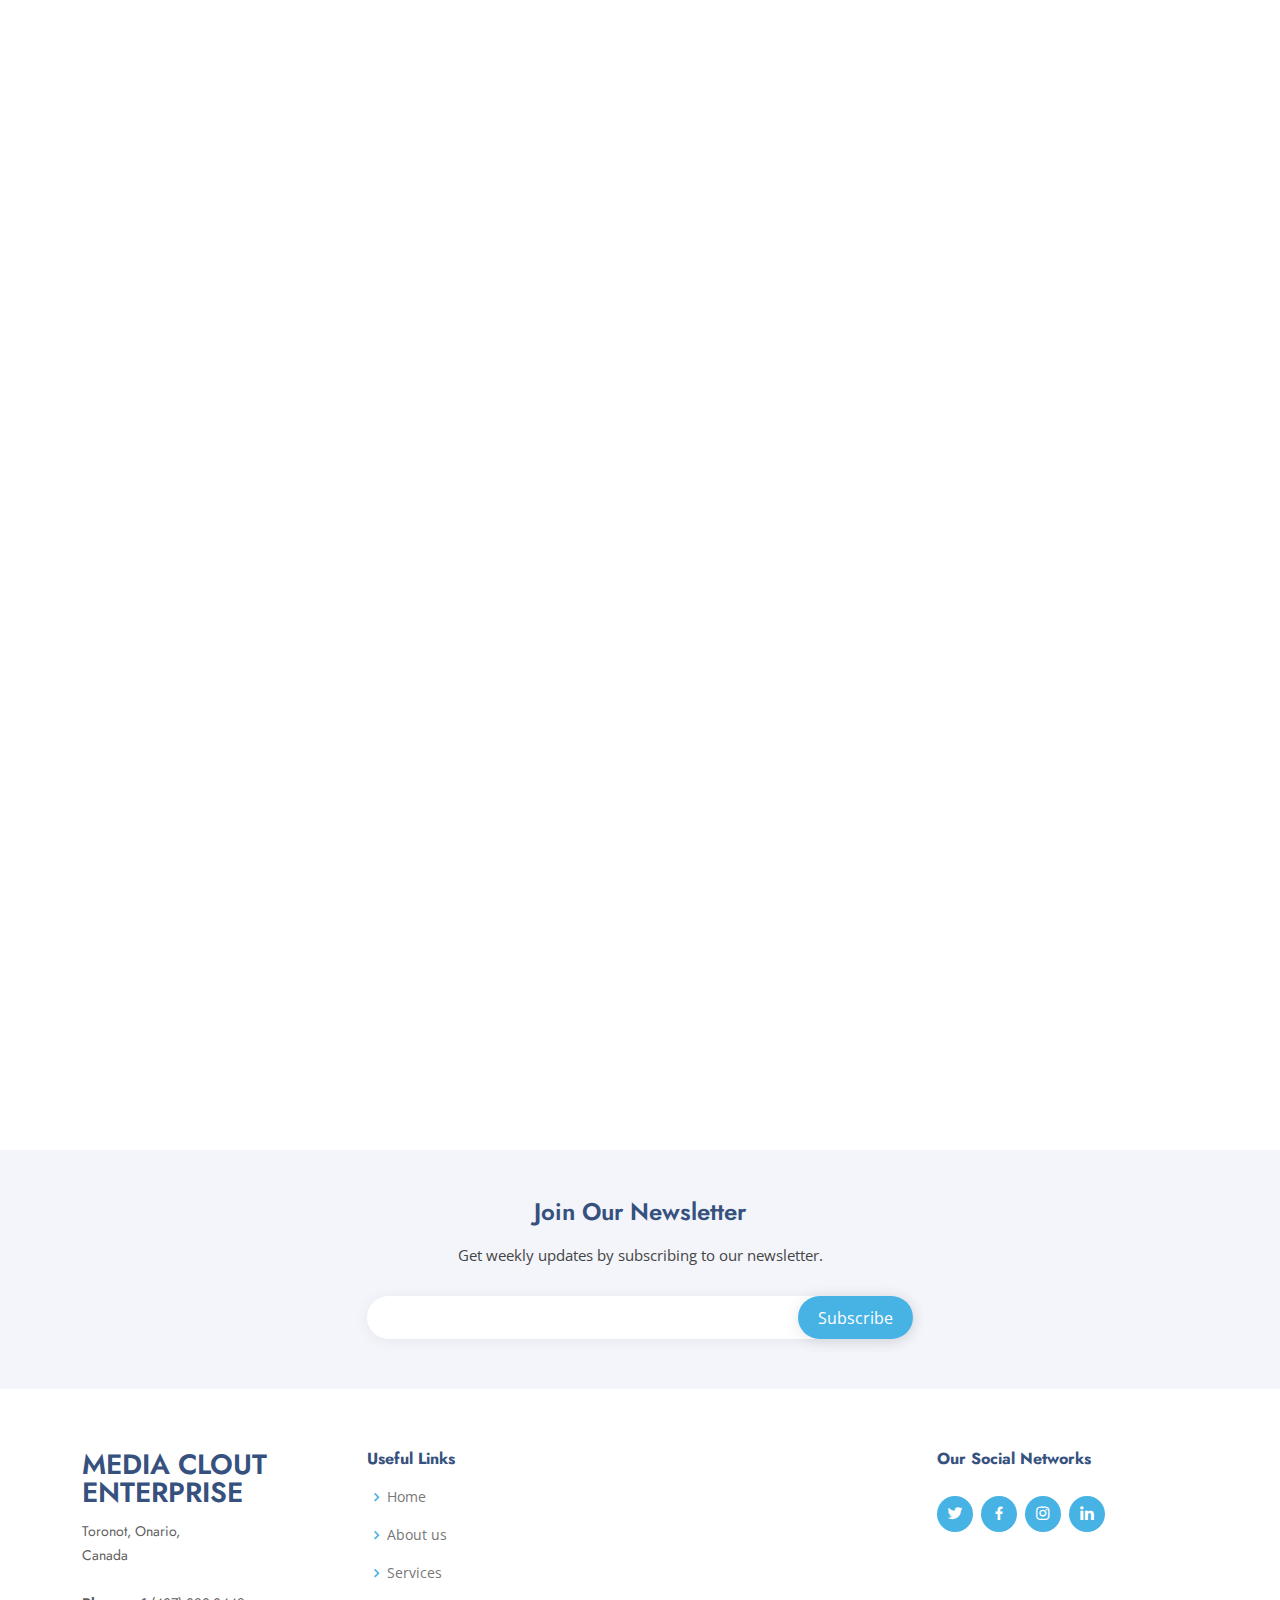
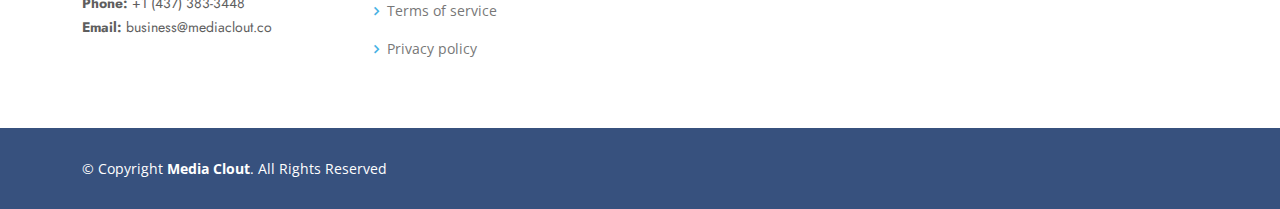
<file: apply_form.html>
<!DOCTYPE html>
<html lang="en">

<head>
  <meta charset="utf-8">
  <meta content="width=device-width, initial-scale=1.0" name="viewport">

  <title>Media Clout Bootstrap Template - Index</title>
  <meta content="" name="description">
  <meta content="" name="keywords">

  <!-- Favicons -->
  <link href="assets/img/media_clout_logo.png" rel="icon">
  <link href="assets/img/apple-touch-icon.png" rel="apple-touch-icon">
  <!-- Google Fonts -->
  <link href="https://fonts.googleapis.com/css?family=Open+Sans:300,300i,400,400i,600,600i,700,700i|Jost:300,300i,400,400i,500,500i,600,600i,700,700i|Poppins:300,300i,400,400i,500,500i,600,600i,700,700i" rel="stylesheet">

  <!-- Vendor CSS Files -->
  <link href="assets/vendor/aos/aos.css" rel="stylesheet">
  <link href="assets/vendor/bootstrap/css/bootstrap.min.css" rel="stylesheet">
  <link href="assets/vendor/bootstrap-icons/bootstrap-icons.css" rel="stylesheet">
  <link href="assets/vendor/boxicons/css/boxicons.min.css" rel="stylesheet">
  <link href="assets/vendor/glightbox/css/glightbox.min.css" rel="stylesheet">
  <link href="assets/vendor/remixicon/remixicon.css" rel="stylesheet">
  <link href="assets/vendor/swiper/swiper-bundle.min.css" rel="stylesheet">

  <!-- Template Main CSS File -->
  <link href="assets/css/style.css" rel="stylesheet">
</head>

<body>

  <!-- ======= Header ======= -->
  <header id="header" class="fixed-top ">
    <div class="container d-flex align-items-center">
        <img src="assets\img\media_clout_logo_white.png" id="logo" class="img-fluid" alt="">
        
        <h1 class="logo me-auto"><a href="index.html">Media Clout</a></h1>
      <!-- Uncomment below if you prefer to use an image logo -->
      <!-- <a href="index.html" class="logo me-auto"><img src="assets/img/logo.png" alt="" class="img-fluid"></a>-->

      <nav id="navbar" class="navbar">
        <ul>
          <li><a class="nav-link scrollto " href="index.html">Home</a></li>
          <li><a class="nav-link scrollto" href="index.html#aboutus">About</a></li>
          <!-- <li><a class="nav-link scrollto" href="#services">Services</a></li> -->
          <!-- <li><a class="nav-link   scrollto" href="#portfolio">Portfolio</a></li> -->
          <!-- <li><a class="nav-link scrollto" href="#team">Team</a></li> -->
          <!-- <li class="dropdown"><a href="#"><span>Drop Down</span> <i class="bi bi-chevron-down"></i></a>
            <ul>
              <li><a href="#">Drop Down 1</a></li>
              <li class="dropdown"><a href="#"><span>Deep Drop Down</span> <i class="bi bi-chevron-right"></i></a>
                <ul>
                  <li><a href="#">Deep Drop Down 1</a></li>
                  <li><a href="#">Deep Drop Down 2</a></li>
                  <li><a href="#">Deep Drop Down 3</a></li>
                  <li><a href="#">Deep Drop Down 4</a></li>
                  <li><a href="#">Deep Drop Down 5</a></li>
                </ul>
              </li>
              <li><a href="#">Drop Down 2</a></li>
              <li><a href="#">Drop Down 3</a></li>
              <li><a href="#">Drop Down 4</a></li>
            </ul>
          </li> -->
          <li><a class="nav-link scrollto" href="#footer_contact">Contact</a></li>
          <li><a class="nav-link  trigger-btn" id="loginBtn" href="#loginModal" data-toggle="modal">Login</a></li>
          <li><a class="getstarted scrollto" href="#applyCreator">Apply as a Creator</a></li>
        </ul>
        <i class="bi bi-list mobile-nav-toggle"></i>
      </nav><!-- .navbar -->

    </div>
  </header><!-- End Header -->

  <!-- ======= Hero Section ======= -->
  <section id="hero_appCre" class="d-flex align-items-center">

    <!-- <div class="container">
      <div class="row">
        <div class="col-lg-6 d-flex flex-column justify-content-center pt-4 pt-lg-0 order-2 order-lg-1" data-aos="fade-up" data-aos-delay="200">
          <h1>CONTENT MARKETING</h1>
          <h2> IN COLLABORATION WITH NANO/MICRO CREATORS</h2>
          <div class="d-flex justify-content-center justify-content-lg-start">
            <a href="#" class="btn-get-started scrollto">Book Free Trial</a>
          </div>
        </div>
        <div class="col-lg-6 order-1 order-lg-2 hero-img" data-aos="zoom-in" data-aos-delay="200">
          <img src="assets/img/food-content.jpg" class="img-fluid animated" alt="">
        </div> 
      </div>
    </div> -->

  </section>
  <!-- End Hero -->

  <main id="main">


    <!-- ======= applyCreator Section =======  -->
    <section id="applyCreator" class="applyCreator">
      <div class="container" data-aos="fade-up">

        <div class="section-title">
          <h2>Why work with Us?</h2>
          <!-- <p>Magnam dolores commodi suscipit. Necessitatibus eius consequatur ex aliquid fuga eum quidem. Sit sint consectetur velit. Quisquam quos quisquam cupiditate. Et nemo qui impedit suscipit alias ea. Quia fugiat sit in iste officiis commodi quidem hic quas.</p> -->
        </div>

        <div class="row">

          <div class="col-lg-4" data-aos="fade-up" data-aos-delay="100">
            <div class="box">
                <div class="icon">
                    <img src="assets\img\why_revenue.svg" class="apply_icon">
                    <!-- <i class="bx bxl-dribbble"></i>-->
                </div> 
                <h3>New Revenue stream for creators</h3>
                <!-- <h4><sup>$</sup>0<span>per month</span></h4> -->
                <p>We help creators as you unlock a new revenue stream working closely with local brands. </p>
              
            </div>
          </div>

          <!-- <div class="col-xl-4 col-md-8 d-flex align-items-stretch mt-4 mt-md-0" data-aos="zoom-in" data-aos-delay="200">
            <div class="icon-box">
              <div class="icon"><i class="bx bxl-dribbble"></i></div>
              <h4><a href="">Sed ut perspici</a></h4>
              <p> Setup a free marketing call and meet one of our marketing strategist to do your quick brand audit where we understand more about your brand and your vision for your business
              </p>
            </div>
          </div> -->

          <div class="col-lg-4 mt-4 mt-lg-0" data-aos="fade-up" data-aos-delay="200">
            <div class="box">
                <div class="icon">
                    <img src="assets\img\why_training.svg" class="apply_icon">
                </div>
                <h3>Training and development</h3>
                <p>As a firm that believes in continuous learning, we invest to up skill our creators investing in your future in addition to helping you build a spectacular portfolio </p>
            </div>
          </div>

          <div class="col-lg-4 mt-4 mt-lg-0" data-aos="fade-up" data-aos-delay="300">
            <div class="box">
                <div class="icon">
                    <img src="assets\img\why_network.svg" class="apply_icon">
                </div>
                <h3>Networking opportunities</h3>
                <p>As a part of the Media Clout family you will have the opportunity to network with stakeholders, clients, local businesses and brands giving you access to a network of people rooting for your success and a community to learn and grow.</p>
            </div>
          </div>

        </div>

      </div>
    </section>
     <!-- End applyCreator Section -->

    <!-- ======= Powering Section =======  -->
    <section id="powering" class="powering">
            <div class="container" data-aos="fade-up">
      
              <div class="section-title">
                <h2>POWERING THE FUTURE OF CONTENT MARKETING <br>
                    WITH CREATORS AS <u>YOU!</u> </h2>
                <!-- <p>Magnam dolores commodi suscipit. Necessitatibus eius consequatur ex aliquid fuga eum quidem. Sit sint consectetur velit. Quisquam quos quisquam cupiditate. Et nemo qui impedit suscipit alias ea. Quia fugiat sit in iste officiis commodi quidem hic quas.</p> -->
              </div>
      
              <div class="row">
      
                <div class="col-lg-4 mt-4 mt-lg-0" data-aos="fade-up" data-aos-delay="100">
                    <div class="box">
                        <div class="pic" data-aos="zoom-in" data-aos-delay="500">
                            <h2 class="pow_text">6 months</h2>
                        </div>
                        <p>It takes a creator an average 6 months to make their first dollar</p>
                    </div>
                </div>
      
                <div class="col-lg-4 mt-4 mt-lg-0" data-aos="fade-up" data-aos-delay="200">
                    <div class="box">
                        <div class="pic" data-aos="zoom-in" data-aos-delay="500">
                            <h2 class="pow_text">207 million</h2>
                        </div>
                        <p>There are 207 million content creators worldwide</p>
                    </div>
                </div>
      
                <div class="col-lg-4 mt-4 mt-lg-0" data-aos="fade-up" data-aos-delay="300">
                    <div class="box">
                        <div class="pic" data-aos="zoom-in" data-aos-delay="500">
                            <h2 class="pow_text">59%</h2>
                        </div>
                        <p>59% of creators who just started havent monetized yet</p>
                    </div>
                </div>
      
              </div>      
            </div>
    </section>
    <!-- End Powering Section -->

    <!-- ======= Contact Section =======-->
    <section id="contact" class="contact">
      <div class="container" data-aos="fade-up">

        <div class="section-title">
          <h2>Join our growing creator network</h2>
          <!-- <p>Magnam dolores commodi suscipit. Necessitatibus eius consequatur ex aliquid fuga eum quidem. Sit sint consectetur velit. Quisquam quos quisquam cupiditate. Et nemo qui impedit suscipit alias ea. Quia fugiat sit in iste officiis commodi quidem hic quas.</p> -->
        </div>

        <div class="row align-items-center">
              <div class="col-lg-3 mt-5 mt-lg-0 d-flex align-items-stretch"></div>
              <div class="col-lg-6 mt-5 mt-lg-0 d-flex align-items-stretch">
                  <!-- <ul class="tab-group">
                      <li class="tab active"><a href="#signup">Sign Up</a></li>
                      <li class="tab"><a href="#login">Log In</a></li>
                  </ul> -->
                  <!-- <div class="tab-content"> -->
                  <!-- <div id="signup"> -->
                      <form action="forms/contact.php" method="post" role="form" class="php-email-form">
                      <!-- <div class="row"> -->
                          <div class="form-group">
                              <label for="name">Your Name</label>
                              <input type="text" name="name" class="form-control" id="name" required>
                          </div>
                          <div class="form-group">
                              <label for="name">Contact Number</label>
                              <input type="text" class="form-control" name="contact_nbr" id="contact_nbr" required>
                          </div>
                          <div class="row">
                              <div class="form-group col-md-6">
                                  <label for="name">Province</label>
                                  <select class="form-select form-control" name="province" id="province" required>
                                      <option selected>Open this select menu</option>
                                      <option value="ON">Ontario</option>
                                      <option value="AB">Alberta</option>
                                      <option value="YK">Yukon Territory</option>
                                      <option value="QB">Quebec</option>
                                      </select>
                              </div>
                              <div class="form-group col-md-6">
                                  <label for="name">City</label>
                                  <input type="text" class="form-control" name="city" id="city" required>
                              </div>
                          </div>
                      
                          <div class="form-group">
                              <label for="name">Instagram handle</label>
                              <input type="text" class="form-control" name="insta_hndl" id="insta_hndl" required>
                          </div>
                          <div class="form-group ">
                              <label for="name">Other Social Media handle</label>
                              <input type="text" class="form-control" name="other_hndl" id="other_hndl" required>
                          </div>
                          <div class="form-group ">
                              <label for="name">Your Email</label>
                              <input type="email" class="form-control" name="email" id="email" required>
                          </div>
                          <div class="my-3">
                              <div class="loading">Loading</div>
                              <div class="error-message"></div>
                              <div class="sent-message">Your message has been sent. Thank you!</div>
                          </div>
                          <div class="text-center">
                                  <button type="submit">Submit</button>
                          </div>
                      </form>
                  <!-- </div> -->
                   <!-- <div id="login">
                       <form action="forms/contact.php" method="post" role="form"  class="php-email-form">
                           <div class="form-group">
                                      <label for="name">Your Name</label>
                                      <input type="text" name="name" class="form-control" id="name" required>
                           </div>
                           <div class="form-group">
                                  <label for="name">Contact Number</label>
                                  <input type="text" class="form-control" name="contact_nbr" id="contact_nbr" required>
                           </div>
                           <div class="form-group ">
                                  <label for="name">Your Email</label>
                                  <input type="email" class="form-control" name="email" id="email" required>
                           </div>
                           <div class="my-3">
                                  <div class="loading">Loading</div>
                                  <div class="error-message"></div>
                                  <div class="sent-message">Your message has been sent. Thank you!</div>
                           </div>
                           <div class="text-center"><button type="submit">Submit</button></div>
                       </form>
                   </div> -->
                  <!-- </div> -->
              </div>
              <div class="col-lg-3 mt-5 mt-lg-0 d-flex align-items-stretch"></div>
        </div>

      </div>
    </section>
    <!-- End Contact Section -->

    <!-- Banner -->
    <section id="banner" class="d-flex align-items-center section-title" style="background-color: white;">
      <div class="container">
        <div class="row">
          <div class="col-lg-4 d-flex flex-column justify-content-center pt-4 pt-lg-0 order-2 order-lg-1" data-aos="fade-up" data-aos-delay="200">
          </div>
          <div class="col-lg-4 d-flex flex-column justify-content-center pt-4 pt-lg-0 order-2 order-lg-1"  style="text-align: center;"data-aos="fade-up" data-aos-delay="200">
            <div class="d-flex justify-content-center ">
              <h2>Learn, Earn, Grow</h2>
            </div>
          </div>
          <div class="col-lg-4 d-flex flex-column justify-content-center pt-4 pt-lg-0 order-2 order-lg-1" data-aos="fade-up" data-aos-delay="200">
          </div>
        </div>
      </div>  
    </section>

  </main><!-- End #main -->

  <!-- ======= Footer ======= -->
  <footer id="footer">

    <div class="footer-newsletter">
      <div class="container">
        <div class="row justify-content-center">
          <div class="col-lg-6">
            <h4>Join Our Newsletter</h4>
            <p>Get weekly updates by subscribing to our newsletter.</p>
            <form action="" method="post">
              <input type="email" name="email"><input type="submit" value="Subscribe">
            </form>
          </div>
        </div>
      </div>
    </div>

    <div class="footer-top">
      <div class="container">
        <div class="row">

          <div class="col-lg-3 col-md-6 footer-contact" id="footer_contact">
            <h3>Media Clout Enterprise</h3>
            <p>
              Toronot, Onario, <br>
              Canada <br><br>
              <strong>Phone:</strong> +1 (437) 383-3448<br>
              <strong>Email:</strong> business@mediaclout.co<br>
            </p>
          </div>

          <div class="col-lg-3 col-md-6 footer-links">
            <h4>Useful Links</h4>
            <ul>
              <li><i class="bx bx-chevron-right"></i> <a href="#">Home</a></li>
              <li><i class="bx bx-chevron-right"></i> <a href="index.html#aboutUs">About us</a></li>
              <li><i class="bx bx-chevron-right"></i> <a href="#">Services</a></li>
              <li><i class="bx bx-chevron-right"></i> <a href="#termsModal" data-toggle="modal">Terms of service</a></li>
              <li><i class="bx bx-chevron-right"></i> <a href="#">Privacy policy</a></li>
            </ul>
          </div>

          <div class="col-lg-3 col-md-6 footer-links">
            <!-- <h4>Our Services</h4>
            <ul>
              <li><i class="bx bx-chevron-right"></i> <a href="#">Apply as a Creator</a></li>
              <li><i class="bx bx-chevron-right"></i> <a href="#">Marketing</a></li>
            </ul> -->
          </div>

          <div class="col-lg-3 col-md-6 footer-links">
            <h4>Our Social Networks</h4>
            <!-- <p>© Copyright Association. All Rights Reserved</p> -->
            <div class="social-links mt-3">
              <a href="#" class="twitter"><i class="bx bxl-twitter"></i></a>
              <a href="#" class="facebook"><i class="bx bxl-facebook"></i></a>
              <a href="#" class="instagram"><i class="bx bxl-instagram"></i></a>
              <a href="#" class="linkedin"><i class="bx bxl-linkedin"></i></a>
            </div>
          </div>

        </div>
      </div>
    </div>

    <div class="container footer-bottom clearfix">
      <div class="copyright">
        &copy; Copyright <strong><span>Media Clout</span></strong>. All Rights Reserved
      </div>
     
    </div>
  </footer><!-- End Footer -->

  <div id="preloader"></div>
  <a href="#" class="back-to-top d-flex align-items-center justify-content-center"><i class="bi bi-arrow-up-short"></i></a>

    <!-- Modal boxes-->
  <!-- Login Modal -->
  <div id="loginModal" class="modal fade loginModal">
    <div class="modal-dialog modal-login">
      <div class="modal-content">
        <div class="modal-header">				
          <h4 class="modal-title">Sign In</h4>
          <button type="button" class="close" data-dismiss="modal" aria-hidden="true">&times;</button>
        </div>
        <div class="modal-body">
          <form action="/examples/actions/confirmation.php" method="post">
            <div class="form-group">
              <div class="input-group">
                <span class="input-group-addon"><i class="fa fa-user"></i></span>
                <input type="text" class="form-control" name="username" placeholder="Username" required="required">
              </div>
            </div>
            <div class="form-group">
              <div class="input-group">
                <span class="input-group-addon"><i class="fa fa-lock"></i></span>
                <input type="text" class="form-control" name="password" placeholder="Password" required="required">
              </div>
            </div>
            <div class="form-group">
              <button type="submit" class="btn btn-primary btn-block btn-lg">Sign In</button>
            </div>
            <p class="hint-text"><a href="#">Forgot Password?</a></p>
          </form>
        </div>
        <div class="modal-footer">Don't have an account? <a href="#">Create one</a></div>
      </div>
    </div>
  </div>

  <!-- Terms & conditions Modal -->
  <div id="termsModal" class="modal fade termsModal">
    <div class="modal-dialog modal-terms">
      <div class="modal-content">
        <span class="close"  data-dismiss="modal" aria-hidden="true">&times;</span>
        <div id="termsAndConditions">
          <!-- Terms and Conditions content will be inserted here -->
        </div>
      </div>
    </div>
  </div>
    <!-- Vendor JS Files -->
    <script src="assets/vendor/aos/aos.js"></script>
    <script src="assets/vendor/bootstrap/js/bootstrap.bundle.min.js"></script>
    <script src="assets/vendor/glightbox/js/glightbox.min.js"></script>
    <script src="assets/vendor/isotope-layout/isotope.pkgd.min.js"></script>
    <script src="assets/vendor/swiper/swiper-bundle.min.js"></script>
    <script src="assets/vendor/waypoints/noframework.waypoints.js"></script>
    <script src="assets/vendor/php-email-form/validate.js"></script>

    <!-- Template Main JS File -->
    <script src="assets/js/main.js"></script>

    <!-- Script for modal box-->
    <script src="https://code.jquery.com/jquery-3.5.1.min.js"></script>
    <!-- <script src="https://cdn.jsdelivr.net/npm/popper.js@1.16.0/dist/umd/popper.min.js"></script> -->
    <script src="https://stackpath.bootstrapcdn.com/bootstrap/4.5.0/js/bootstrap.min.js"></script>

</body>

</html>
</file>
<file: assets/css/style.css>
/**
* Template Name: Arsha
* Updated: Jan 29 2024 with Bootstrap v5.3.2
* Template URL: https://bootstrapmade.com/arsha-free-bootstrap-html-template-corporate/
* Author: BootstrapMade.com
* License: https://bootstrapmade.com/license/
*/

/*--------------------------------------------------------------
# General
--------------------------------------------------------------*/
body {
  font-family: "Open Sans", sans-serif;
  color: #444444;
}

a {
  color: #47b2e4;
  text-decoration: none;
}

a:hover {
  color: #73c5eb;
  text-decoration: none;
}

h1,
h2,
h3,
h4,
h5,
h6 {
  font-family: "Jost", sans-serif;
}

/*--------------------------------------------------------------
# Preloader
--------------------------------------------------------------*/
#preloader {
  position: fixed;
  top: 0;
  left: 0;
  right: 0;
  bottom: 0;
  z-index: 9999;
  overflow: hidden;
  background: #37517e;
}

#preloader:before {
  content: "";
  position: fixed;
  top: calc(50% - 30px);
  left: calc(50% - 30px);
  border: 6px solid #37517e;
  border-top-color: #fff;
  border-bottom-color: #fff;
  border-radius: 50%;
  width: 60px;
  height: 60px;
  animation: animate-preloader 1s linear infinite;
}

@keyframes animate-preloader {
  0% {
    transform: rotate(0deg);
  }

  100% {
    transform: rotate(360deg);
  }
}

/*--------------------------------------------------------------
# Back to top button
--------------------------------------------------------------*/
.back-to-top {
  position: fixed;
  visibility: hidden;
  opacity: 0;
  right: 15px;
  bottom: 15px;
  z-index: 996;
  background: #47b2e4;
  width: 40px;
  height: 40px;
  border-radius: 50px;
  transition: all 0.4s;
}

.back-to-top i {
  font-size: 24px;
  color: #fff;
  line-height: 0;
}

.back-to-top:hover {
  background: #6bc1e9;
  color: #fff;
}

.back-to-top.active {
  visibility: visible;
  opacity: 1;
}

/*--------------------------------------------------------------
# Header
--------------------------------------------------------------*/
#header {
  transition: all 0.5s;
  z-index: 997;
  padding: 15px 0;
}

#header.header-scrolled,
#header.header-inner-pages {
  background: rgba(40, 58, 90, 0.9);
}

#header .logo {
  font-size: 30px;
  margin: 0;
  padding: 0;
  line-height: 1;
  font-weight: 500;
  letter-spacing: 2px;
  text-transform: uppercase;
}

#header .logo a {
  color: #fff;
}

#header .logo img {
  max-height: 40px;
}

/*--------------------------------------------------------------
# Navigation Menu
--------------------------------------------------------------*/
/**
* Desktop Navigation 
*/
.navbar {
  padding: 0;
}

.navbar ul {
  margin: 0;
  padding: 0;
  display: flex;
  list-style: none;
  align-items: center;
}

.navbar li {
  position: relative;
}

.navbar a,
.navbar a:focus {
  display: flex;
  align-items: center;
  justify-content: space-between;
  padding: 10px 0 10px 30px;
  font-size: 15px;
  font-weight: 500;
  color: #fff;
  white-space: nowrap;
  transition: 0.3s;
}

.navbar a i,
.navbar a:focus i {
  font-size: 12px;
  line-height: 0;
  margin-left: 5px;
}

.navbar a:hover,
.navbar .active,
.navbar .active:focus,
.navbar li:hover>a {
  color: #47b2e4;
}

.navbar .getstarted,
.navbar .getstarted:focus {
  padding: 8px 20px;
  margin-left: 30px;
  border-radius: 50px;
  color: #fff;
  font-size: 14px;
  border: 2px solid #47b2e4;
  font-weight: 600;
}

.navbar .getstarted:hover,
.navbar .getstarted:focus:hover {
  color: #fff;
  background: #31a9e1;
}

.navbar .dropdown ul {
  display: block;
  position: absolute;
  left: 14px;
  top: calc(100% + 30px);
  margin: 0;
  padding: 10px 0;
  z-index: 99;
  opacity: 0;
  visibility: hidden;
  background: #fff;
  box-shadow: 0px 0px 30px rgba(127, 137, 161, 0.25);
  transition: 0.3s;
  border-radius: 4px;
}

.navbar .dropdown ul li {
  min-width: 200px;
}

.navbar .dropdown ul a {
  padding: 10px 20px;
  font-size: 14px;
  text-transform: none;
  font-weight: 500;
  color: #0c3c53;
}

.navbar .dropdown ul a i {
  font-size: 12px;
}

.navbar .dropdown ul a:hover,
.navbar .dropdown ul .active:hover,
.navbar .dropdown ul li:hover>a {
  color: #47b2e4;
}

.navbar .dropdown:hover>ul {
  opacity: 1;
  top: 100%;
  visibility: visible;
}

.navbar .dropdown .dropdown ul {
  top: 0;
  left: calc(100% - 30px);
  visibility: hidden;
}

.navbar .dropdown .dropdown:hover>ul {
  opacity: 1;
  top: 0;
  left: 100%;
  visibility: visible;
}

@media (max-width: 1366px) {
  .navbar .dropdown .dropdown ul {
    left: -90%;
  }

  .navbar .dropdown .dropdown:hover>ul {
    left: -100%;
  }
}

/**
* Mobile Navigation 
*/
.mobile-nav-toggle {
  color: #fff;
  font-size: 28px;
  cursor: pointer;
  display: none;
  line-height: 0;
  transition: 0.5s;
}

.mobile-nav-toggle.bi-x {
  color: #fff;
}

@media (max-width: 991px) {
  .mobile-nav-toggle {
    display: block;
  }

  .navbar ul {
    display: none;
  }
}

.navbar-mobile {
  position: fixed;
  overflow: hidden;
  top: 0;
  right: 0;
  left: 0;
  bottom: 0;
  background: rgba(40, 58, 90, 0.9);
  transition: 0.3s;
  z-index: 999;
}

.navbar-mobile .mobile-nav-toggle {
  position: absolute;
  top: 15px;
  right: 15px;
}

.navbar-mobile ul {
  display: block;
  position: absolute;
  top: 55px;
  right: 15px;
  bottom: 15px;
  left: 15px;
  padding: 10px 0;
  border-radius: 10px;
  background-color: #fff;
  overflow-y: auto;
  transition: 0.3s;
}

.navbar-mobile a,
.navbar-mobile a:focus {
  padding: 10px 20px;
  font-size: 15px;
  color: #37517e;
}

.navbar-mobile a:hover,
.navbar-mobile .active,
.navbar-mobile li:hover>a {
  color: #47b2e4;
}

.navbar-mobile .getstarted,
.navbar-mobile .getstarted:focus {
  margin: 15px;
  color: #37517e;
}

.navbar-mobile .dropdown ul {
  position: static;
  display: none;
  margin: 10px 20px;
  padding: 10px 0;
  z-index: 99;
  opacity: 1;
  visibility: visible;
  background: #fff;
  box-shadow: 0px 0px 30px rgba(127, 137, 161, 0.25);
}

.navbar-mobile .dropdown ul li {
  min-width: 200px;
}

.navbar-mobile .dropdown ul a {
  padding: 10px 20px;
}

.navbar-mobile .dropdown ul a i {
  font-size: 12px;
}

.navbar-mobile .dropdown ul a:hover,
.navbar-mobile .dropdown ul .active:hover,
.navbar-mobile .dropdown ul li:hover>a {
  color: #47b2e4;
}

.navbar-mobile .dropdown>.dropdown-active {
  display: block;
  visibility: visible !important;
}

/*--------------------------------------------------------------
# Hero Section
--------------------------------------------------------------*/
#hero {
  width: 100%;
  height: 80vh;
  background: #37517e;
}

#hero .container {
  padding-top: 72px;
}

#hero h1 {
  margin: 0 0 10px 0;
  font-size: 48px;
  font-weight: 700;
  line-height: 56px;
  color: #fff;
}

#hero h2 {
  color: rgba(255, 255, 255, 0.6);
  margin-bottom: 50px;
  font-size: 24px;
}

#hero .btn-get-started {
  font-family: "Jost", sans-serif;
  font-weight: 500;
  font-size: 16px;
  letter-spacing: 1px;
  display: inline-block;
  padding: 10px 28px 11px 28px;
  border-radius: 50px;
  transition: 0.5s;
  margin: 10px 0 0 0;
  color: #fff;
  background: #47b2e4;
}

#hero .btn-get-started:hover {
  background: #209dd8;
}

#hero .btn-watch-video {
  font-size: 16px;
  display: flex;
  align-items: center;
  transition: 0.5s;
  margin: 10px 0 0 25px;
  color: #fff;
  line-height: 1;
}

#hero .btn-watch-video i {
  line-height: 0;
  color: #fff;
  font-size: 32px;
  transition: 0.3s;
  margin-right: 8px;
}

#hero .btn-watch-video:hover i {
  color: #47b2e4;
}

#hero .animated {
  animation: up-down 2s ease-in-out infinite alternate-reverse both;
}

@media (max-width: 991px) {
  #hero {
    height: 100vh;
    text-align: center;
  }

  #hero .animated {
    animation: none;
  }

  #hero .hero-img {
    text-align: center;
  }

  #hero .hero-img img {
    width: 50%;
  }
}

@media (max-width: 768px) {
  #hero h1 {
    font-size: 28px;
    line-height: 36px;
  }

  #hero h2 {
    font-size: 18px;
    line-height: 24px;
    margin-bottom: 30px;
  }

  #hero .hero-img img {
    width: 70%;
  }
}

@media (max-width: 575px) {
  #hero .hero-img img {
    width: 80%;
  }

  #hero .btn-get-started {
    font-size: 16px;
    padding: 10px 24px 11px 24px;
  }
}

@keyframes up-down {
  0% {
    transform: translateY(10px);
  }

  100% {
    transform: translateY(-10px);
  }
}

/*--------------------------------------------------------------
# Sections General
--------------------------------------------------------------*/
section {
  padding: 50px 0;
  overflow: hidden;
}

.section-bg {
  background-color: #f3f5fa;
}

.section-title {
  text-align: center;
  padding-bottom: 30px;
}

.section-title h2 {
  font-size: 32px;
  font-weight: bold;
  text-transform: uppercase;
  margin-bottom: 20px;
  padding-bottom: 20px;
  position: relative;
  color: #37517e;
}

.section-title h2::before {
  content: "";
  position: absolute;
  display: block;
  width: 120px;
  height: 1px;
  background: #ddd;
  bottom: 1px;
  left: calc(50% - 60px);
}

.section-title h2::after {
  content: "";
  position: absolute;
  display: block;
  width: 40px;
  height: 3px;
  background: #47b2e4;
  bottom: 0;
  left: calc(50% - 20px);
}

.section-title p {
  margin-bottom: 0;
}

/*--------------------------------------------------------------
# Clients
--------------------------------------------------------------*/
.clients {
  padding: 12px 0;
  text-align: center;
}

.clients img {
  max-width: 45%;
  transition: all 0.4s ease-in-out;
  display: inline-block;
  padding: 15px 0;
  filter: grayscale(100);
}

.clients img:hover {
  filter: none;
  transform: scale(1.1);
}

@media (max-width: 768px) {
  .clients img {
    max-width: 40%;
  }
}

/*--------------------------------------------------------------
# About Us
--------------------------------------------------------------*/
.about .content h3 {
  font-weight: 600;
  font-size: 26px;
}

.about .content ul {
  list-style: none;
  padding: 0;
}

.about .content ul li {
  padding-left: 28px;
  position: relative;
}

.about .content ul li+li {
  margin-top: 10px;
}

.about .content ul i {
  position: absolute;
  left: 0;
  top: 2px;
  font-size: 20px;
  color: #47b2e4;
  line-height: 1;
}

.about .content p:last-child {
  margin-bottom: 0;
}

.about .content .btn-learn-more {
  font-family: "Poppins", sans-serif;
  font-weight: 500;
  font-size: 14px;
  letter-spacing: 1px;
  display: inline-block;
  padding: 12px 32px;
  border-radius: 4px;
  transition: 0.3s;
  line-height: 1;
  color: #47b2e4;
  animation-delay: 0.8s;
  margin-top: 6px;
  border: 2px solid #47b2e4;
}

.about .content .btn-learn-more:hover {
  background: #47b2e4;
  color: #fff;
  text-decoration: none;
}

/*--------------------------------------------------------------
# Why Us
--------------------------------------------------------------*/
.aboutUs .content {
  padding: 60px 100px 0 100px;
}

.aboutUs .content h3 {
  font-weight: 400;
  font-size: 34px;
  color: #37517e;
}

.aboutUs .content h4 {
  font-size: 20px;
  font-weight: 700;
  margin-top: 5px;
}

.aboutUs .content p {
  font-size: 15px;
  color: #848484;
}

.aboutUs .img {
  background-size: contain;
  background-repeat: no-repeat;
  background-position: center center;
}

.aboutUs .accordion-list {
  padding: 0 100px 60px 100px;
}

.aboutUs .accordion-list ul {
  padding: 0;
  list-style: none;
}

.aboutUs .accordion-list li+li {
  margin-top: 15px;
}

.aboutUs .accordion-list li {
  padding: 20px;
  background: #fff;
  border-radius: 4px;
}

.aboutUs .accordion-list a {
  display: block;
  position: relative;
  font-family: "Poppins", sans-serif;
  font-size: 16px;
  line-height: 24px;
  font-weight: 500;
  padding-right: 30px;
  outline: none;
  cursor: pointer;
}

.aboutUs .accordion-list span {
  color: #47b2e4;
  font-weight: 600;
  font-size: 18px;
  padding-right: 10px;
}

.aboutUs .accordion-list i {
  font-size: 24px;
  position: absolute;
  right: 0;
  top: 0;
}

.aboutUs .accordion-list p {
  margin-bottom: 0;
  padding: 10px 0 0 0;
}

.aboutUs .accordion-list .icon-show {
  display: none;
}

.aboutUs .accordion-list a.collapsed {
  color: #343a40;
}

.aboutUs .accordion-list a.collapsed:hover {
  color: #47b2e4;
}

.aboutUs .accordion-list a.collapsed .icon-show {
  display: inline-block;
}

.aboutUs .accordion-list a.collapsed .icon-close {
  display: none;
}

@media (max-width: 1024px) {

  .aboutUs .content,
  .aboutUs .accordion-list {
    padding-left: 0;
    padding-right: 0;
  }
}

@media (max-width: 992px) {
  .aboutUs .img {
    min-height: 400px;
  }

  .aboutUs .content {
    padding-top: 30px;
  }

  .aboutUs .accordion-list {
    padding-bottom: 30px;
  }
}

@media (max-width: 575px) {
  .aboutUs .img {
    min-height: 200px;
  }
}

/*--------------------------------------------------------------
# Skills
--------------------------------------------------------------*/
.skills .content h3 {
  font-weight: 700;
  font-size: 32px;
  color: #37517e;
  font-family: "Poppins", sans-serif;
}

.skills .content ul {
  list-style: none;
  padding: 0;
}

.skills .content ul li {
  padding-bottom: 10px;
}

.skills .content ul i {
  font-size: 20px;
  padding-right: 4px;
  color: #47b2e4;
}

.skills .content p:last-child {
  margin-bottom: 0;
}

.skills .progress {
  height: 60px;
  display: block;
  background: none;
  border-radius: 0;
}

.skills .progress .skill {
  padding: 0;
  margin: 0 0 6px 0;
  text-transform: uppercase;
  display: block;
  font-weight: 600;
  font-family: "Poppins", sans-serif;
  color: #37517e;
}

.skills .progress .skill .val {
  float: right;
  font-style: normal;
}

.skills .progress-bar-wrap {
  background: #e8edf5;
  height: 10px;
}

.skills .progress-bar {
  width: 1px;
  height: 10px;
  transition: 0.9s;
  background-color: #4668a2;
}

/*--------------------------------------------------------------
# Services
--------------------------------------------------------------*/
.services .icon-box {
  box-shadow: 0px 0 25px 0 rgba(0, 0, 0, 0.1);
  padding: 50px 30px;
  transition: all ease-in-out 0.4s;
  background: #fff;
}

.services .icon-box .icon {
  margin-bottom: 10px;
}

.services .icon-box .icon i {
  color: #47b2e4;
  font-size: 36px;
  transition: 0.3s;
}

.services .icon-box h4 {
  font-weight: 500;
  margin-bottom: 15px;
  font-size: 24px;
}

.services .icon-box h4 a {
  color: #37517e;
  transition: ease-in-out 0.3s;
}

.services .icon-box p {
  line-height: 24px;
  font-size: 14px;
  margin-bottom: 0;
}

.services .icon-box:hover {
  transform: translateY(-10px);
}

.services .icon-box:hover h4 a {
  color: #47b2e4;
}

/*--------------------------------------------------------------
# Cta
--------------------------------------------------------------*/
.cta {
  background: linear-gradient(rgba(40, 58, 90, 0.9), rgba(40, 58, 90, 0.9)), url("../img/cta-bg.jpg") fixed center center;
  background-size: cover;
  padding: 120px 0;
}

.cta h3 {
  color: #fff;
  font-size: 28px;
  font-weight: 700;
}

.cta p {
  color: #fff;
}

.cta .cta-btn {
  font-family: "Jost", sans-serif;
  font-weight: 500;
  font-size: 16px;
  letter-spacing: 1px;
  display: inline-block;
  padding: 12px 40px;
  border-radius: 50px;
  transition: 0.5s;
  margin: 10px;
  border: 2px solid #fff;
  color: #fff;
}

.cta .cta-btn:hover {
  background: #47b2e4;
  border: 2px solid #47b2e4;
}

@media (max-width: 1024px) {
  .cta {
    background-attachment: scroll;
  }
}

@media (min-width: 769px) {
  .cta .cta-btn-container {
    display: flex;
    align-items: center;
    justify-content: flex-end;
  }
}

/*--------------------------------------------------------------
# Portfolio
--------------------------------------------------------------*/
.portfolio #portfolio-flters {
  list-style: none;
  margin-bottom: 20px;
}

.portfolio #portfolio-flters li {
  cursor: pointer;
  display: inline-block;
  margin: 10px 5px;
  font-size: 15px;
  font-weight: 500;
  line-height: 1;
  color: #444444;
  transition: all 0.3s;
  padding: 8px 20px;
  border-radius: 50px;
  font-family: "Poppins", sans-serif;
}

.portfolio #portfolio-flters li:hover,
.portfolio #portfolio-flters li.filter-active {
  background: #47b2e4;
  color: #fff;
}

.portfolio .portfolio-item {
  margin-bottom: 30px;
}

.portfolio .portfolio-item .portfolio-img {
  overflow: hidden;
}

.portfolio .portfolio-item .portfolio-img img {
  transition: all 0.6s;
}

.portfolio .portfolio-item .portfolio-info {
  opacity: 0;
  position: absolute;
  left: 15px;
  bottom: 0;
  z-index: 3;
  right: 15px;
  transition: all 0.3s;
  background: rgba(55, 81, 126, 0.8);
  padding: 10px 15px;
}

.portfolio .portfolio-item .portfolio-info h4 {
  font-size: 18px;
  color: #fff;
  font-weight: 600;
  color: #fff;
  margin-bottom: 0px;
}

.portfolio .portfolio-item .portfolio-info p {
  color: #f9fcfe;
  font-size: 14px;
  margin-bottom: 0;
}

.portfolio .portfolio-item .portfolio-info .preview-link,
.portfolio .portfolio-item .portfolio-info .details-link {
  position: absolute;
  right: 40px;
  font-size: 24px;
  top: calc(50% - 18px);
  color: #fff;
  transition: 0.3s;
}

.portfolio .portfolio-item .portfolio-info .preview-link:hover,
.portfolio .portfolio-item .portfolio-info .details-link:hover {
  color: #47b2e4;
}

.portfolio .portfolio-item .portfolio-info .details-link {
  right: 10px;
}

.portfolio .portfolio-item:hover .portfolio-img img {
  transform: scale(1.15);
}

.portfolio .portfolio-item:hover .portfolio-info {
  opacity: 1;
}

/*--------------------------------------------------------------
# Portfolio Details
--------------------------------------------------------------*/
.portfolio-details {
  padding-top: 40px;
}

.portfolio-details .portfolio-details-slider img {
  width: 100%;
}

.portfolio-details .portfolio-details-slider .swiper-pagination {
  margin-top: 20px;
  position: relative;
}

.portfolio-details .portfolio-details-slider .swiper-pagination .swiper-pagination-bullet {
  width: 12px;
  height: 12px;
  background-color: #fff;
  opacity: 1;
  border: 1px solid #47b2e4;
}

.portfolio-details .portfolio-details-slider .swiper-pagination .swiper-pagination-bullet-active {
  background-color: #47b2e4;
}

.portfolio-details .portfolio-info {
  padding: 30px;
  box-shadow: 0px 0 30px rgba(55, 81, 126, 0.08);
}

.portfolio-details .portfolio-info h3 {
  font-size: 22px;
  font-weight: 700;
  margin-bottom: 20px;
  padding-bottom: 20px;
  border-bottom: 1px solid #eee;
}

.portfolio-details .portfolio-info ul {
  list-style: none;
  padding: 0;
  font-size: 15px;
}

.portfolio-details .portfolio-info ul li+li {
  margin-top: 10px;
}

.portfolio-details .portfolio-description {
  padding-top: 30px;
}

.portfolio-details .portfolio-description h2 {
  font-size: 26px;
  font-weight: 700;
  margin-bottom: 20px;
}

.portfolio-details .portfolio-description p {
  padding: 0;
}

/*--------------------------------------------------------------
# Stats
--------------------------------------------------------------*/
.stats .member {
  position: relative;
  box-shadow: 0px 2px 15px rgba(0, 0, 0, 0.1);
  padding: 30px;
  border-radius: 5px;
  background: #fff;
  transition: 0.5s;
  height: 100%;
}

.stats .member .pic {
  overflow: hidden;
  width: 180px;
  /* border-radius: 50%; */
}

.stats .member .pic img {
  transition: ease-in-out 0.3s;
}

.stats .member:hover {
  transform: translateY(-10px);
}

.stats .member .member-info {
  padding-left: 30px;
}

.stats .member h4 {
  font-weight: 700;
  margin-bottom: 5px;
  font-size: 20px;
  color: #37517e;
}

.stats .member span {
  display: block;
  font-size: 15px;
  padding-bottom: 10px;
  position: relative;
  font-weight: 500;
}

.stats .member span::after {
  content: "";
  position: absolute;
  display: block;
  width: 50px;
  height: 1px;
  background: #cbd6e9;
  bottom: 0;
  left: 0;
}

.stats .member p {
  margin: 10px 0 0 0;
  font-size: 14px;
}

.stats .member .social {
  margin-top: 12px;
  display: flex;
  align-items: center;
  justify-content: flex-start;
}

.stats .member .social a {
  transition: ease-in-out 0.3s;
  display: flex;
  align-items: center;
  justify-content: center;
  border-radius: 50px;
  width: 32px;
  height: 32px;
  background: #eff2f8;
}

.stats .member .social a i {
  color: #37517e;
  font-size: 16px;
  margin: 0 2px;
}

.stats .member .social a:hover {
  background: #47b2e4;
}

.stats .member .social a:hover i {
  color: #fff;
}

.stats .member .social a+a {
  margin-left: 8px;
}
/*----------------------------------------
icon box
----------------------------------------*/
.icon-box .icon{
  height: 90px;
  width: 90px;
}

.services .icon{
  text-align: center;
  margin-left: 120px;
}


/*--------------------------------------------------------------
# Hero Apply Creator Section
--------------------------------------------------------------*/
#hero_appCre {
  width: 100%;
  /* height: 80vh; */
  background: #37517e;
}

/* #hero_appCre .container {
  padding-top: 72px;
} */

#hero_appCre h1 {
  margin: 0 0 10px 0;
  font-size: 48px;
  font-weight: 700;
  line-height: 56px;
  color: #fff;
}

#hero_appCre h2 {
  color: rgba(255, 255, 255, 0.6);
  margin-bottom: 50px;
  font-size: 24px;
}

#hero_appCre .btn-get-started {
  font-family: "Jost", sans-serif;
  font-weight: 500;
  font-size: 16px;
  letter-spacing: 1px;
  display: inline-block;
  padding: 10px 28px 11px 28px;
  border-radius: 50px;
  transition: 0.5s;
  margin: 10px 0 0 0;
  color: #fff;
  background: #47b2e4;
}

#hero_appCre .btn-get-started:hover {
  background: #209dd8;
}

#hero_appCre .btn-watch-video {
  font-size: 16px;
  display: flex;
  align-items: center;
  transition: 0.5s;
  margin: 10px 0 0 25px;
  color: #fff;
  line-height: 1;
}

#hero_appCre .btn-watch-video i {
  line-height: 0;
  color: #fff;
  font-size: 32px;
  transition: 0.3s;
  margin-right: 8px;
}

#hero_appCre .btn-watch-video:hover i {
  color: #47b2e4;
}

#hero_appCre .animated {
  animation: up-down 2s ease-in-out infinite alternate-reverse both;
}

@media (max-width: 991px) {
  #hero_appCre {
    height: 100vh;
    text-align: center;
  }

  #hero_appCre .animated {
    animation: none;
  }

  #hero_appCre .hero-img {
    text-align: center;
  }

  #hero_appCre .hero-img img {
    width: 50%;
  }
}

@media (max-width: 768px) {
  #hero_appCre h1 {
    font-size: 28px;
    line-height: 36px;
  }

  #hero_appCre h2 {
    font-size: 18px;
    line-height: 24px;
    margin-bottom: 30px;
  }

  #hero_appCre .hero-img img {
    width: 70%;
  }
}

@media (max-width: 575px) {
  #hero_appCre .hero-img img {
    width: 80%;
  }

  #hero_appCre .btn-get-started {
    font-size: 16px;
    padding: 10px 24px 11px 24px;
  }
}

@keyframes up-down {
  0% {
    transform: translateY(10px);
  }

  100% {
    transform: translateY(-10px);
  }
}

/*--------------------------------------------------------------
# applyCreator
--------------------------------------------------------------*/
.applyCreator .row {
  padding-top: 40px;
}

.applyCreator .box {
  padding: 60px 40px;
  box-shadow: 0 3px 20px -2px rgba(20, 45, 100, 0.1);
  background: #fff;
  height: 100%;
  border-top: 4px solid #fff;
  border-radius: 5px;
  text-align: center;
}

.applyCreator h3 {
  font-weight: 500;
  margin-bottom: 15px;
  font-size: 20px;
  color: #37517e;
}

.applyCreator h4 {
  font-size: 48px;
  color: #37517e;
  font-weight: 400;
  font-family: "Jost", sans-serif;
  margin-bottom: 25px;
}

.applyCreator h4 sup {
  font-size: 28px;
}

.applyCreator h4 span {
  color: #47b2e4;
  font-size: 18px;
  display: block;
}

.applyCreator ul {
  padding: 20px 0;
  list-style: none;
  color: #999;
  text-align: left;
  line-height: 20px;
}

.applyCreator ul li {
  padding: 10px 0 10px 30px;
  position: relative;
}

.applyCreator ul i {
  color: #28a745;
  font-size: 24px;
  position: absolute;
  left: 0;
  top: 6px;
}

.applyCreator ul .na {
  color: #ccc;
}

.applyCreator ul .na i {
  color: #ccc;
}

.applyCreator ul .na span {
  text-decoration: line-through;
}

.applyCreator .buy-btn {
  display: inline-block;
  padding: 12px 35px;
  border-radius: 50px;
  color: #47b2e4;
  transition: none;
  font-size: 16px;
  font-weight: 500;
  font-family: "Jost", sans-serif;
  transition: 0.3s;
  border: 1px solid #47b2e4;
}

.applyCreator .buy-btn:hover {
  background: #47b2e4;
  color: #fff;
}

.applyCreator .featured {
  border-top-color: #47b2e4;
}

.applyCreator .featured .buy-btn {
  background: #47b2e4;
  color: #fff;
}

.applyCreator .featured .buy-btn:hover {
  background: #23a3df;
}

@media (max-width: 992px) {
  .applyCreator .box {
    max-width: 60%;
    margin: 0 auto 30px auto;
  }
}

@media (max-width: 767px) {
  .applyCreator .box {
    max-width: 80%;
    margin: 0 auto 30px auto;
  }
}

@media (max-width: 420px) {
  .applyCreator .box {
    max-width: 100%;
    margin: 0 auto 30px auto;
  }
}

.apply_icon{
  height: 250px;
  width: 250px;
  align-items: center;
}

/*--------------------------------------------------------------
# Powering
--------------------------------------------------------------*/
.powering .row {
  padding-top: 40px;
}

.powering .box {
  padding: 60px 40px;
  box-shadow: 0 3px 20px -2px rgba(20, 45, 100, 0.1);
  background: #fff;
  height: 100%;
  border-top: 4px solid #fff;
  border-radius: 5px;
  text-align: center;
}

.powering h3 {
  font-weight: 500;
  margin-bottom: 15px;
  font-size: 20px;
  color: #37517e;
}

.powering h4 {
  font-size: 48px;
  color: #37517e;
  font-weight: 400;
  font-family: "Jost", sans-serif;
  margin-bottom: 25px;
}

.powering h4 sup {
  font-size: 28px;
}

.powering h4 span {
  color: #47b2e4;
  font-size: 18px;
  display: block;
}


.powering .buy-btn:hover {
  background: #47b2e4;
  color: #fff;
}

.powering .featured {
  border-top-color: #47b2e4;
}

.powering .featured .buy-btn {
  background: #47b2e4;
  color: #fff;
}

.powering .featured .buy-btn:hover {
  background: #23a3df;
}

@media (max-width: 992px) {
  .powering .box {
    max-width: 60%;
    margin: 0 auto 30px auto;
  }
}

@media (max-width: 767px) {
  .powering .box {
    max-width: 80%;
    margin: 0 auto 30px auto;
  }
}

@media (max-width: 420px) {
  .powering .box {
    max-width: 100%;
    margin: 0 auto 30px auto;
  }
}
.powering .pic {
  /* overflow: hidden; */
  width: 200px;
  height: 200px;
  border-radius: 50%;
  background-color: #37517e;
  color: white;
  text-align: center;  
  margin-left: 75px;
  margin-bottom: 25px;  
  transition: all ease-in-out 0.4s;
}
.powering .pic .pow_text{
color: white;
padding-top: 75px;
}

/*--------------------------------------------------------------
# Frequently Asked Questions
--------------------------------------------------------------*/
.faq .faq-list {
  padding: 0 100px;
}

.faq .faq-list ul {
  padding: 0;
  list-style: none;
}

.faq .faq-list li+li {
  margin-top: 15px;
}

.faq .faq-list li {
  padding: 20px;
  background: #fff;
  border-radius: 4px;
  position: relative;
}

.faq .faq-list a {
  display: block;
  position: relative;
  font-family: "Poppins", sans-serif;
  font-size: 16px;
  line-height: 24px;
  font-weight: 500;
  padding: 0 30px;
  outline: none;
  cursor: pointer;
}

.faq .faq-list .icon-help {
  font-size: 24px;
  position: absolute;
  right: 0;
  left: 20px;
  color: #47b2e4;
}

.faq .faq-list .icon-show,
.faq .faq-list .icon-close {
  font-size: 24px;
  position: absolute;
  right: 0;
  top: 0;
}

.faq .faq-list p {
  margin-bottom: 0;
  padding: 10px 0 0 0;
}

.faq .faq-list .icon-show {
  display: none;
}

.faq .faq-list a.collapsed {
  color: #37517e;
  transition: 0.3s;
}

.faq .faq-list a.collapsed:hover {
  color: #47b2e4;
}

.faq .faq-list a.collapsed .icon-show {
  display: inline-block;
}

.faq .faq-list a.collapsed .icon-close {
  display: none;
}

@media (max-width: 1200px) {
  .faq .faq-list {
    padding: 0;
  }
}

/*--------------------------------------------------------------
# Contact
--------------------------------------------------------------*/
.contact .info {
  border-top: 3px solid #47b2e4;
  border-bottom: 3px solid #47b2e4;
  padding: 30px;
  background: #fff;
  width: 100%;
  box-shadow: 0 0 24px 0 rgba(0, 0, 0, 0.1);
}

.contact .info i {
  font-size: 20px;
  color: #47b2e4;
  float: left;
  width: 44px;
  height: 44px;
  background: #e7f5fb;
  display: flex;
  justify-content: center;
  align-items: center;
  border-radius: 50px;
  transition: all 0.3s ease-in-out;
}

.contact .info h4 {
  padding: 0 0 0 60px;
  font-size: 22px;
  font-weight: 600;
  margin-bottom: 5px;
  color: #37517e;
}

.contact .info p {
  padding: 0 0 10px 60px;
  margin-bottom: 20px;
  font-size: 14px;
  color: #6182ba;
}

.contact .info .email p {
  padding-top: 5px;
}

.contact .info .social-links {
  padding-left: 60px;
}

.contact .info .social-links a {
  font-size: 18px;
  display: inline-block;
  background: #333;
  color: #fff;
  line-height: 1;
  padding: 8px 0;
  border-radius: 50%;
  text-align: center;
  width: 36px;
  height: 36px;
  transition: 0.3s;
  margin-right: 10px;
}

/* About us */
.about .icon-box .icon {
  float: left;
  display: flex;
  align-items: center;
  justify-content: center;
  width: 64px;
  height: 64px;
  border: 2px solid #d0ecf9;
  border-radius: 50px;
  transition: 0.5s;
}
.about .icon-box {
  margin-top: 40px;
}
.about .icon-box .icon i {
  color: #49b5e7;
  font-size: 32px;
}
.bx {
  font-family: boxicons !important;
  font-weight: 400;
  font-style: normal;
  font-variant: normal;
  line-height: 1;
  text-rendering: auto;
  display: inline-block;
  text-transform: none;
  /* speak: none; */
  -webkit-font-smoothing: antialiased;
  -moz-osx-font-smoothing: grayscale;
}
/* end here */

/* divider */
.b-example-divider {
  height: 3rem;
}
.contact .info .social-links a:hover {
  background: #47b2e4;
  color: #fff;
}

.contact .info .email:hover i,
.contact .info .address:hover i,
.contact .info .phone:hover i {
  background: #47b2e4;
  color: #fff;
}

.contact .php-email-form {
  width: 100%;
  border-top: 3px solid #47b2e4;
  border-bottom: 3px solid #47b2e4;
  padding: 30px;
  background: #fff;
  box-shadow: 0 0 24px 0 rgba(0, 0, 0, 0.12);
}

.contact .php-email-form .form-group {
  padding-bottom: 8px;
}

.contact .php-email-form .validate {
  display: none;
  color: red;
  margin: 0 0 15px 0;
  font-weight: 400;
  font-size: 13px;
}

.contact .php-email-form .error-message {
  display: none;
  color: #fff;
  background: #ed3c0d;
  text-align: left;
  padding: 15px;
  font-weight: 600;
}

.contact .php-email-form .error-message br+br {
  margin-top: 25px;
}

.contact .php-email-form .sent-message {
  display: none;
  color: #fff;
  background: #18d26e;
  text-align: center;
  padding: 15px;
  font-weight: 600;
}

.contact .php-email-form .loading {
  display: none;
  background: #fff;
  text-align: center;
  padding: 15px;
}

.contact .php-email-form .loading:before {
  content: "";
  display: inline-block;
  border-radius: 50%;
  width: 24px;
  height: 24px;
  margin: 0 10px -6px 0;
  border: 3px solid #18d26e;
  border-top-color: #eee;
  animation: animate-loading 1s linear infinite;
}

.contact .php-email-form .form-group {
  margin-bottom: 20px;
}

.contact .php-email-form label {
  padding-bottom: 8px;
}

.contact .php-email-form input,
.contact .php-email-form textarea {
  border-radius: 0;
  box-shadow: none;
  font-size: 14px;
  border-radius: 4px;
}

.contact .php-email-form input:focus,
.contact .php-email-form textarea:focus {
  border-color: #47b2e4;
}

.contact .php-email-form input {
  height: 44px;
}

.contact .php-email-form textarea {
  padding: 10px 12px;
}

.contact .php-email-form button[type=submit] {
  background: #47b2e4;
  border: 0;
  padding: 12px 34px;
  color: #fff;
  transition: 0.4s;
  border-radius: 50px;
}

.contact .php-email-form button[type=submit]:hover {
  background: #209dd8;
}

@keyframes animate-loading {
  0% {
    transform: rotate(0deg);
  }

  100% {
    transform: rotate(360deg);
  }
}

/*--------------------------------------------------------------
# Breadcrumbs
--------------------------------------------------------------*/
.breadcrumbs {
  padding: 15px 0;
  background: #f3f5fa;
  min-height: 40px;
  margin-top: 72px;
}

@media (max-width: 992px) {
  .breadcrumbs {
    margin-top: 68px;
  }
}

.breadcrumbs h2 {
  font-size: 28px;
  font-weight: 600;
  color: #37517e;
}

.breadcrumbs ol {
  display: flex;
  flex-wrap: wrap;
  list-style: none;
  padding: 0 0 10px 0;
  margin: 0;
  font-size: 14px;
}

.breadcrumbs ol li+li {
  padding-left: 10px;
}

.breadcrumbs ol li+li::before {
  display: inline-block;
  padding-right: 10px;
  color: #4668a2;
  content: "/";
}

/*--------------------------------------------------------------
# Footer
--------------------------------------------------------------*/
#footer {
  font-size: 14px;
  background: #37517e;
}

#footer .footer-newsletter {
  padding: 50px 0;
  background: #f3f5fa;
  text-align: center;
  font-size: 15px;
  color: #444444;
}

#footer .footer-newsletter h4 {
  font-size: 24px;
  margin: 0 0 20px 0;
  padding: 0;
  line-height: 1;
  font-weight: 600;
  color: #37517e;
}

#footer .footer-newsletter form {
  margin-top: 30px;
  background: #fff;
  padding: 6px 10px;
  position: relative;
  border-radius: 50px;
  box-shadow: 0px 2px 15px rgba(0, 0, 0, 0.06);
  text-align: left;
}

#footer .footer-newsletter form input[type=email] {
  border: 0;
  padding: 4px 8px;
  width: calc(100% - 100px);
}

#footer .footer-newsletter form input[type=submit] {
  position: absolute;
  top: 0;
  right: 0;
  bottom: 0;
  border: 0;
  background: none;
  font-size: 16px;
  padding: 0 20px;
  background: #47b2e4;
  color: #fff;
  transition: 0.3s;
  border-radius: 50px;
  box-shadow: 0px 2px 15px rgba(0, 0, 0, 0.1);
}

#footer .footer-newsletter form input[type=submit]:hover {
  background: #209dd8;
}

#footer .footer-top {
  padding: 60px 0 30px 0;
  background: #fff;
}

#footer .footer-top .footer-contact {
  margin-bottom: 30px;
}

#footer .footer-top .footer-contact h3 {
  font-size: 28px;
  margin: 0 0 10px 0;
  padding: 2px 0 2px 0;
  line-height: 1;
  text-transform: uppercase;
  font-weight: 600;
  color: #37517e;
}

#footer .footer-top .footer-contact p {
  font-size: 14px;
  line-height: 24px;
  margin-bottom: 0;
  font-family: "Jost", sans-serif;
  color: #5e5e5e;
}

#footer .footer-top h4 {
  font-size: 16px;
  font-weight: bold;
  color: #37517e;
  position: relative;
  padding-bottom: 12px;
}

#footer .footer-top .footer-links {
  margin-bottom: 30px;
}

#footer .footer-top .footer-links ul {
  list-style: none;
  padding: 0;
  margin: 0;
}

#footer .footer-top .footer-links ul i {
  padding-right: 2px;
  color: #47b2e4;
  font-size: 18px;
  line-height: 1;
}

#footer .footer-top .footer-links ul li {
  padding: 10px 0;
  display: flex;
  align-items: center;
}

#footer .footer-top .footer-links ul li:first-child {
  padding-top: 0;
}

#footer .footer-top .footer-links ul a {
  color: #777777;
  transition: 0.3s;
  display: inline-block;
  line-height: 1;
}

#footer .footer-top .footer-links ul a:hover {
  text-decoration: none;
  color: #47b2e4;
}

#footer .footer-top .social-links a {
  font-size: 18px;
  display: inline-block;
  background: #47b2e4;
  color: #fff;
  line-height: 1;
  padding: 8px 0;
  margin-right: 4px;
  border-radius: 50%;
  text-align: center;
  width: 36px;
  height: 36px;
  transition: 0.3s;
}

#footer .footer-top .social-links a:hover {
  background: #209dd8;
  color: #fff;
  text-decoration: none;
}

#footer .footer-bottom {
  padding-top: 30px;
  padding-bottom: 30px;
  color: #fff;
}

#footer .copyright {
  float: left;
}

#footer .credits {
  float: right;
  font-size: 13px;
}

#footer .credits a {
  transition: 0.3s;
}

@media (max-width: 768px) {
  #footer .footer-bottom {
    padding-top: 20px;
    padding-bottom: 20px;
  }

  #footer .copyright,
  #footer .credits {
    text-align: center;
    float: none;
  }

  #footer .credits {
    padding-top: 4px;
  }
}


/*--------------------------------------------------------------
# Hero_1 Section
--------------------------------------------------------------*/
#hero_1 {
  width: 100%;
  height: 5vh;
  background: #f3f5fa;
  text-align: center;
}


#hero_1 .btn-get-started {
  font-family: "Jost", sans-serif;
  font-weight: 500;
  font-size: 16px;
  letter-spacing: 1px;
  display: inline-block;
  padding: 10px 28px 11px 28px;
  border-radius: 50px;
  transition: 0.5s;
  margin: 10px 0 0 0;
  color: #fff;
  background: #37517e;
}

#hero_1 .btn-get-started:hover {
  background: #209dd8;
}

#hero_1 .animated {
  animation: up-down 2s ease-in-out infinite alternate-reverse both;
}

#hero_1 #termsLink{
  color: #223f4d;
  font-size: 12px;
}
@media (max-width: 991px) {
  #hero_1 {
    height: 100vh;
    text-align: center;
  }

  #hero_1 .animated {
    animation: none;
  }

}

@media (max-width: 768px) {
  #hero_1 h1 {
    font-size: 28px;
    line-height: 36px;
  }

  #hero_1 h2 {
    font-size: 18px;
    line-height: 24px;
    margin-bottom: 30px;
  }

  #hero_1 .hero-img img {
    width: 70%;
  }
}

@media (max-width: 575px) {
  #hero_1 .hero-img img {
    width: 80%;
  }

  #hero_1 .btn-get-started {
    font-size: 16px;
    padding: 10px 24px 11px 24px;
  }
}

@keyframes up-down {
  0% {
    transform: translateY(10px);
  }

  100% {
    transform: translateY(-10px);
  }
}

#hero_12 .container {
  padding-top: 72px;
}

/*--------------------------------------------------------------
# Login modal
--------------------------------------------------------------*/
.modal-login {
	width: 350px;
}
.modal-login .modal-content {
	padding: 20px;
	border-radius: 5px;
	border: none;
}
.modal-login .modal-header {
	border-bottom: none;
	position: relative;
	justify-content: center;
}
.modal-login .close {
	position: absolute;
	top: -10px;
	right: -10px;
}
.modal-login h4 {
	color: #636363;
	text-align: center;
	font-size: 26px;
	margin-top: 0;
}
.modal-login .modal-content {
	color: #999;
	border-radius: 1px;
	margin-bottom: 15px;
	background: #fff;
	border: 1px solid #f3f3f3;
	box-shadow: 0px 2px 2px rgba(0, 0, 0, 0.3);
	padding: 25px;
}
.modal-login .form-group {
	margin-bottom: 20px;
}
.modal-login label {
	font-weight: normal;
	font-size: 13px;
}
.modal-login .form-control {
	min-height: 38px;
	padding-left: 5px;
	box-shadow: none !important;
	border-width: 0 0 1px 0;
	border-radius: 0;
}
.modal-login .form-control:focus {
	border-color: #ccc;
}
.modal-login .input-group-addon {
	max-width: 42px;
	text-align: center;
	background: none;
	border-bottom: 1px solid #ced4da;
	padding-right: 5px;
	border-radius: 0;
}
.modal-login .btn, .modal-login .btn:active {        
	font-size: 16px;
	font-weight: bold;
	background: #37517e !important;
	border-radius: 3px;
	border: none;
	min-width: 140px;
}
.modal-login .btn:hover, .modal-login .btn:focus {
	background: #209dd8 !important;
}
.modal-login .hint-text {
	text-align: center;
	padding-top: 5px;
	font-size: 13px;
}
.modal-login .modal-footer {
	color: #999;
	border-color: #dee4e7;
	text-align: center;
	margin: 0 -25px -25px;
	font-size: 13px;
	justify-content: center;
}
.modal-login a {
	color: #fff;
	text-decoration: underline;
}
.modal-login a:hover {
	text-decoration: none;
}
.modal-login a {
	color: #37517e;
	text-decoration: none;
}	
.modal-login a:hover {
	text-decoration: underline;
}
.modal-login .fa {
	font-size: 21px;
	position: relative;
	top: 6px;
}
.trigger-btn {
	display: inline-block;
	/* margin: 100px auto; */
}

#logo{
  height: 60px;
  width: 60px;
}


/*--------------------------------------------------------------
# Terms and conditions modal
--------------------------------------------------------------*/

.termsModal .modal {
  display: none;
  position: fixed;
  z-index: 999;
  left: 0;
  top: 0;
  width: 100%;
  height: 100%;
  overflow: auto;
  background-color: rgba(0,0,0,0.5);
}
.termsModal .modal-content {
  background-color: #fefefe;
  margin: 15% auto;
  padding: 20px;
  border: 1px solid #888;
  width: 80%;
}
.termsModal .close {
  color: #aaa;
  float: right;
  font-size: 28px;
  font-weight: bold;
}
.termsModal .close:hover,
.close:focus {
  color: black;
  text-decoration: none;
  cursor: pointer;
}
@media screen and (min-width: 676px) {
  .termsModal .modal-dialog {
    max-width: 1200px; /* New width for default modal */
  }
}

#termsAndConditions p{
  font-size: 13px;
}

/*--------------------------------------------------------------
# Free Trial modal
--------------------------------------------------------------*/
.modal-freetrial {
	width: 850px;
}
.modal-freetrial .modal-content {
	padding: 20px;
	border-radius: 5px;
	border: none;
}
.modal-freetrial .modal-header {
	border-bottom: none;
	position: relative;
	justify-content: center;
}
.modal-freetrial .close {
	position: absolute;
	top: -10px;
	right: -10px;
}
.modal-freetrial h4 {
	color: #636363;
	text-align: center;
	font-size: 26px;
	margin-top: 0;
}
.modal-freetrial .modal-content {
	color: #999;
	border-radius: 1px;
	margin-bottom: 15px;
	background: #fff;
	border: 1px solid #f3f3f3;
	box-shadow: 0px 2px 2px rgba(0, 0, 0, 0.3);
	padding: 25px;
}
.modal-freetrial .form-group {
	margin-bottom: 20px;
}
.modal-freetrial label {
	font-weight: normal;
	font-size: 13px;
}
.modal-freetrial .form-control {
	min-height: 38px;
	padding-left: 5px;
	box-shadow: none !important;
	border-width: 0 0 1px 0;
	border-radius: 0;
}
.modal-freetrial .form-control:focus {
	border-color: #ccc;
}
.modal-freetrial .input-group-addon {
	max-width: 42px;
	text-align: center;
	background: none;
	border-bottom: 1px solid #ced4da;
	padding-right: 5px;
	border-radius: 0;
}
.modal-freetrial .btn, .modal-freetrial .btn:active {        
	font-size: 16px;
	font-weight: bold;
	background: #37517e !important;
	border-radius: 3px;
	border: none;
	min-width: 140px;
}
.modal-freetrial .btn:hover, .modal-freetrial .btn:focus {
	background: #209dd8 !important;
}
.modal-freetrial .hint-text {
	text-align: center;
	padding-top: 5px;
	font-size: 13px;
}
.modal-freetrial .modal-footer {
	color: #999;
	border-color: #dee4e7;
	text-align: center;
	margin: 0 -25px -25px;
	font-size: 13px;
	justify-content: center;
}
.modal-freetrial a {
	color: #fff;
	text-decoration: underline;
}
.modal-freetrial a:hover {
	text-decoration: none;
}
.modal-freetrial a {
	color: #37517e;
	text-decoration: none;
}	
.modal-freetrial a:hover {
	text-decoration: underline;
}
.modal-freetrial .fa {
	font-size: 21px;
	position: relative;
	top: 6px;
}
.trigger-btn {
	display: inline-block;
	/* margin: 100px auto; */
}

@media screen and (min-width: 676px) {
  .freeTrialModal .modal-dialog {
    max-width: 676px; /* New width for default modal */
  }
}
</file>
